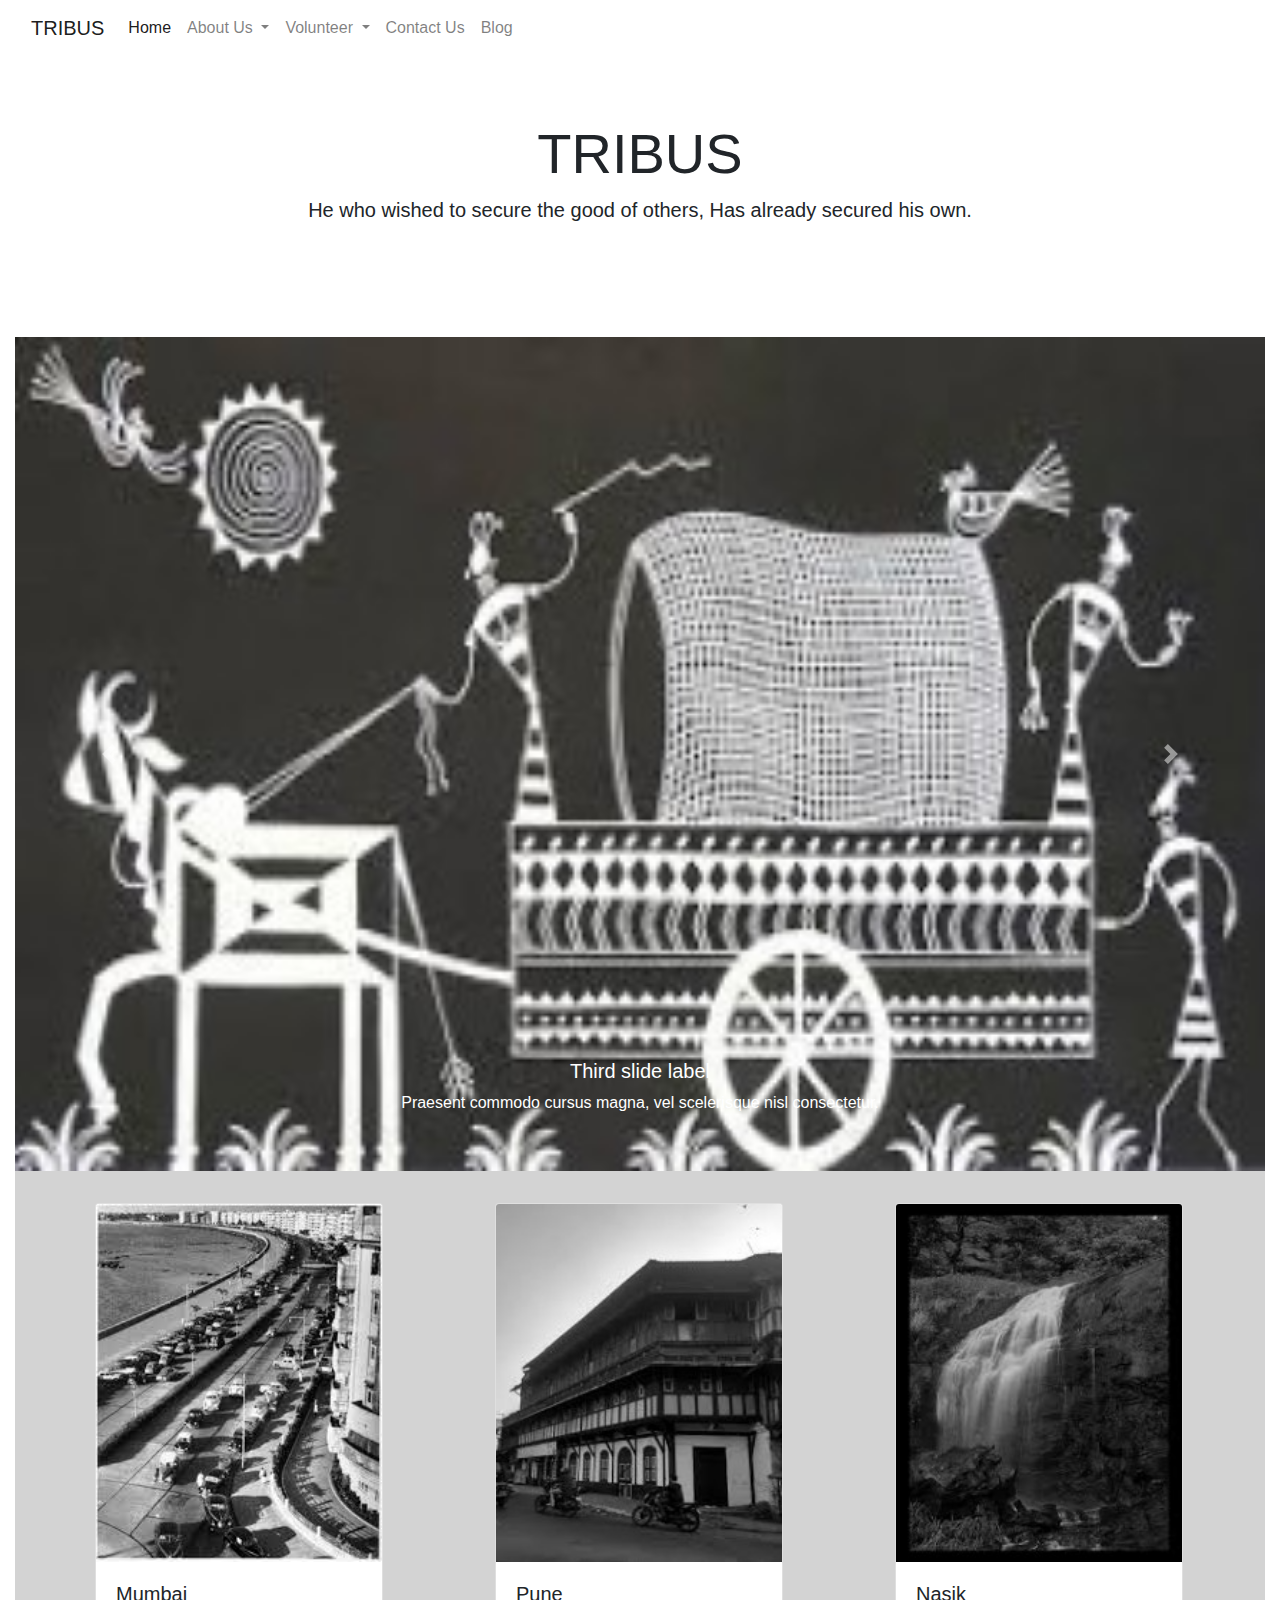
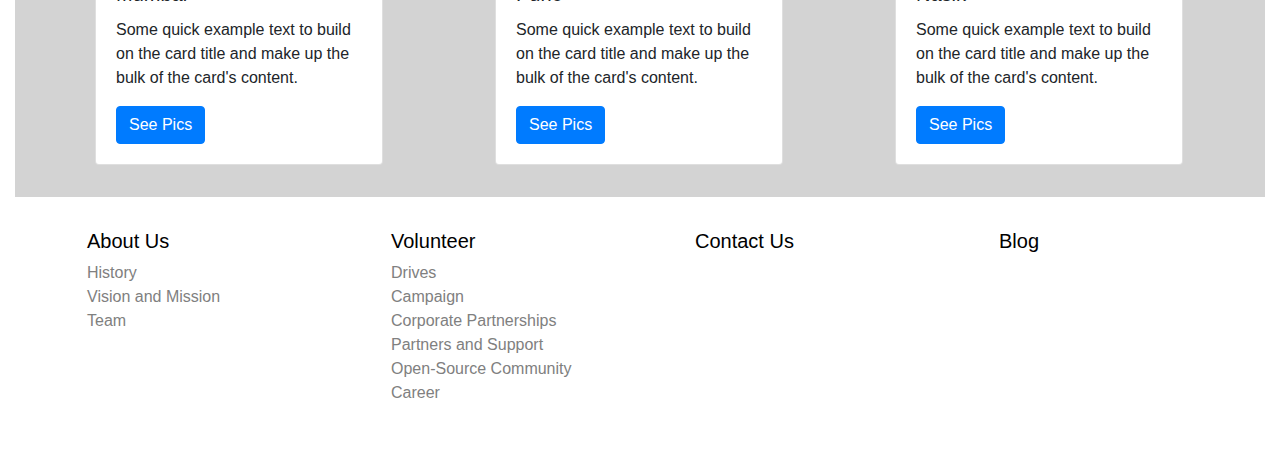
<file: TriBus-master/tRibus/index.html>
<!doctype html>
<html lang="en">
  <head>
    <!-- Required meta tags -->
    <meta charset="utf-8">
    <meta name="viewport" content="width=device-width, initial-scale=1, shrink-to-fit=no">

    <!-- Bootstrap CSS -->
    <link rel="stylesheet" href="bootstrap-4.3.1-dist/css/bootstrap-grid.min.css">
    <link rel="stylesheet" href="bootstrap-4.3.1-dist/css/bootstrap.min.css">
    <link rel="stylesheet" href="styles.css">

    <title>Hello, world!</title>
  </head>
  <body>
    <div class="container-fluid">
        <div class="section-light">
        <nav class="navbar navbar-expand-lg navbar navbar-light" style="background-color: #ffffff;">
            <a class="navbar-brand" href="#">TRIBUS</a>
            <button class="navbar-toggler" type="button" data-toggle="collapse" data-target="#navbarNavDropdown" aria-controls="navbarNavDropdown" aria-expanded="false" aria-label="Toggle navigation">
              <span class="navbar-toggler-icon"></span>
            </button>
            <div class="collapse navbar-collapse" id="navbarNavDropdown">
              <ul class="navbar-nav">
                <li class="nav-item active">
                  <a class="nav-link" href="#">Home <span class="sr-only">(current)</span></a>
                </li>
                <li class="nav-item dropdown">
                    <a class="nav-link dropdown-toggle" href="#" id="navbarDropdownMenuLink" role="button" data-toggle="dropdown" aria-haspopup="true" aria-expanded="false">
                      About Us
                    </a>
                    <div class="dropdown-menu" aria-labelledby="navbarDropdownMenuLink">
                      <a class="dropdown-item" href="#">History</a>
                      <a class="dropdown-item" href="#">Vision and Mission</a>
                      <a class="dropdown-item" href="#">Team</a>
                    </div>
                  </li>
                  <li class="nav-item dropdown">
                    <a class="nav-link dropdown-toggle" href="#" id="navbarDropdownMenuLink" role="button" data-toggle="dropdown" aria-haspopup="true" aria-expanded="false">
                      Volunteer
                    </a>
                    <div class="dropdown-menu" aria-labelledby="navbarDropdownMenuLink">
                      <a class="dropdown-item" href="#">Drives</a>
                      <a class="dropdown-item" href="#">Campaign</a>
                      <a class="dropdown-item" href="#">Corporate Partnerships</a>
                      <a class="dropdown-item" href="#">Partner and Support</a>
                      <a class="dropdown-item" href="#">Open-Source Community</a>
                      <a class="dropdown-item" href="#">Career</a>
                    </div>
                  </li>
                  <li class="nav-item">
                    <a class="nav-link" href="#">Contact Us</a>
                  </li>
                  <li class="nav-item">
                    <a class="nav-link" href="#">Blog</a>
                  </li>
              </ul>
            </div>
          </nav>

          <div class="jumbotron jumbotron-fluid">
                <div class="container">
                  <h1 class="display-4">TRIBUS</h1>
                  <p class="lead">He who wished to secure the good of others, 
                        Has already secured his own.
                        </p>
                </div>
              </div>

              <div id="carouselExampleFade" class="carousel slide carousel-fade carousel-fluid" data-ride="carousel">
                    <div class="carousel-inner">
                      <div class="carousel-item active">
                        <img src="assets/pic1.jpg" class="d-block w-100" alt="...">
                        <div class="carousel-caption d-none d-md-block">
                                <h5>Third slide label</h5>
                                <p>Praesent commodo cursus magna, vel scelerisque nisl consectetur.</p>
                              </div>
                      </div>
                      <div class="carousel-item">
                        <img src="assets/pic2.jpg" class="d-block w-100" alt="...">
                        <div class="carousel-caption d-none d-md-block">
                                <h5>Third slide label</h5>
                                <p>Praesent commodo cursus magna, vel scelerisque nisl consectetur.</p>
                              </div>
                      </div>
                      <div class="carousel-item">
                        <img src="assets/pic3.jpg" class="d-block w-100" alt="...">
                        <div class="carousel-caption d-none d-md-block">
                                <h5>Third slide label</h5>
                                <p>Praesent commodo cursus magna, vel scelerisque nisl consectetur.</p>
                              </div>
                      </div>
                    </div>
                    <a class="carousel-control-prev" href="#carouselExampleFade" role="button" data-slide="prev">
                      <span class="carousel-control-prev-icon" aria-hidden="true"></span>
                      <span class="sr-only">Previous</span>
                    </a>
                    <a class="carousel-control-next" href="#carouselExampleFade" role="button" data-slide="next">
                      <span class="carousel-control-next-icon" aria-hidden="true"></span>
                      <span class="sr-only">Next</span>
                    </a>
                  </div>
        </div>

        <div class="section-dark">
            <div class="row">
                <div class="col-sm-12 col-lg-4">
                        <div class="card" style="width: 18rem;">
                                <img src="assets/mumbai.jpeg" class="card-img-top" alt="...">
                                <div class="card-body">
                                  <h5 class="card-title">Mumbai</h5>
                                  <p class="card-text">Some quick example text to build on the card title and make up the bulk of the card's content.</p>
                                  <a href="#" class="btn btn-primary">See Pics</a>
                                </div>
                              </div>
                </div>
            <div class="col-sm-12 col-lg-4">
                    <div class="card" style="width: 18rem;">
                            <img src="assets/pune.jpg" class="card-img-top" alt="...">
                            <div class="card-body">
                              <h5 class="card-title">Pune</h5>
                              <p class="card-text">Some quick example text to build on the card title and make up the bulk of the card's content.</p>
                              <a href="#" class="btn btn-primary">See Pics</a>
                            </div>
                          </div> 
                </div>
            <div class="col-sm-12 col-lg-4">
                    <div class="card" style="width: 18rem;">
                            <img src="assets/nasik.jpg" class="card-img-top" alt="...">
                            <div class="card-body">
                              <h5 class="card-title">Nasik</h5>
                              <p class="card-text">Some quick example text to build on the card title and make up the bulk of the card's content.</p>
                              <a href="#" class="btn btn-primary">See Pics</a>
                            </div>
                          </div>  
                </div>
            </div>
        </div>


        <div class="section-light sec">
            <div class="row">
                <div class="col-md-3">
                    <ul>
                    <h5><a href="#" class="cat">About Us</a></h5>
                    <div class=subcat>
                            <li> <h7><a href="#" class="sub-cat">History</a></h7></li>
                            <li><h7><a href="#" class="sub-cat">Vision and Mission</a></h7></li>
                            <li><h7><a href="#" class="sub-cat">Team</a></h7></li>
                </div>
            </ul>
                </div>
                <div class=col-md-3>
                    <ul>
                   <li><h5><a href="#" class="cat">Volunteer</a></h4></li> 
                        <div class="subcat">
                        <li><h7><a href="#" class="sub-cat">Drives</a></h7></li>
                        <li><h7><a href="#" class="sub-cat">Campaign</a></h7></li>
                        <li><h7><a href="#" class="sub-cat">Corporate Partnerships</a></h7></li>
                        <li><h7><a href="#" class="sub-cat">Partners and Support</a></h7></li>
                        <li><h7><a href="#" class="sub-cat">Open-Source Community</a></h7></li>
                        <li><h7><a href="#" class="sub-cat">Career</a></h7></li>
                    </div>
                </ul>
                </div>
                <div class="col-md-3">
                    <ul>
                        <li><h5><a href="#" class="cat">Contact Us</a></h5></li>
                    </ul>
                </div>
                <div class="col-md-3">
                    <ul>
                       <li><h5><a href="#" class="cat">Blog</a></h5></li> 
                    </ul>
                </div>
            </div>
        </div>
    </div>

    <!-- Optional JavaScript -->
    <!-- jQuery first, then Popper.js, then Bootstrap JS -->
    <script src="https://code.jquery.com/jquery-3.3.1.slim.min.js"
    integrity="sha384-q8i/X+965DzO0rT7abK41JStQIAqVgRVzpbzo5smXKp4YfRvH+8abtTE1Pi6jizo"
    crossorigin="anonymous"></script>
    <script src="https://cdnjs.cloudflare.com/ajax/libs/popper.js/1.14.7/umd/popper.min.js" integrity="sha384-UO2eT0CpHqdSJQ6hJty5KVphtPhzWj9WO1clHTMGa3JDZwrnQq4sF86dIHNDz0W1" crossorigin="anonymous"></script>
    <script src="bootstrap-4.3.1-dist/js/bootstrap.min.js"></script>
  </body>
</html>
</file>
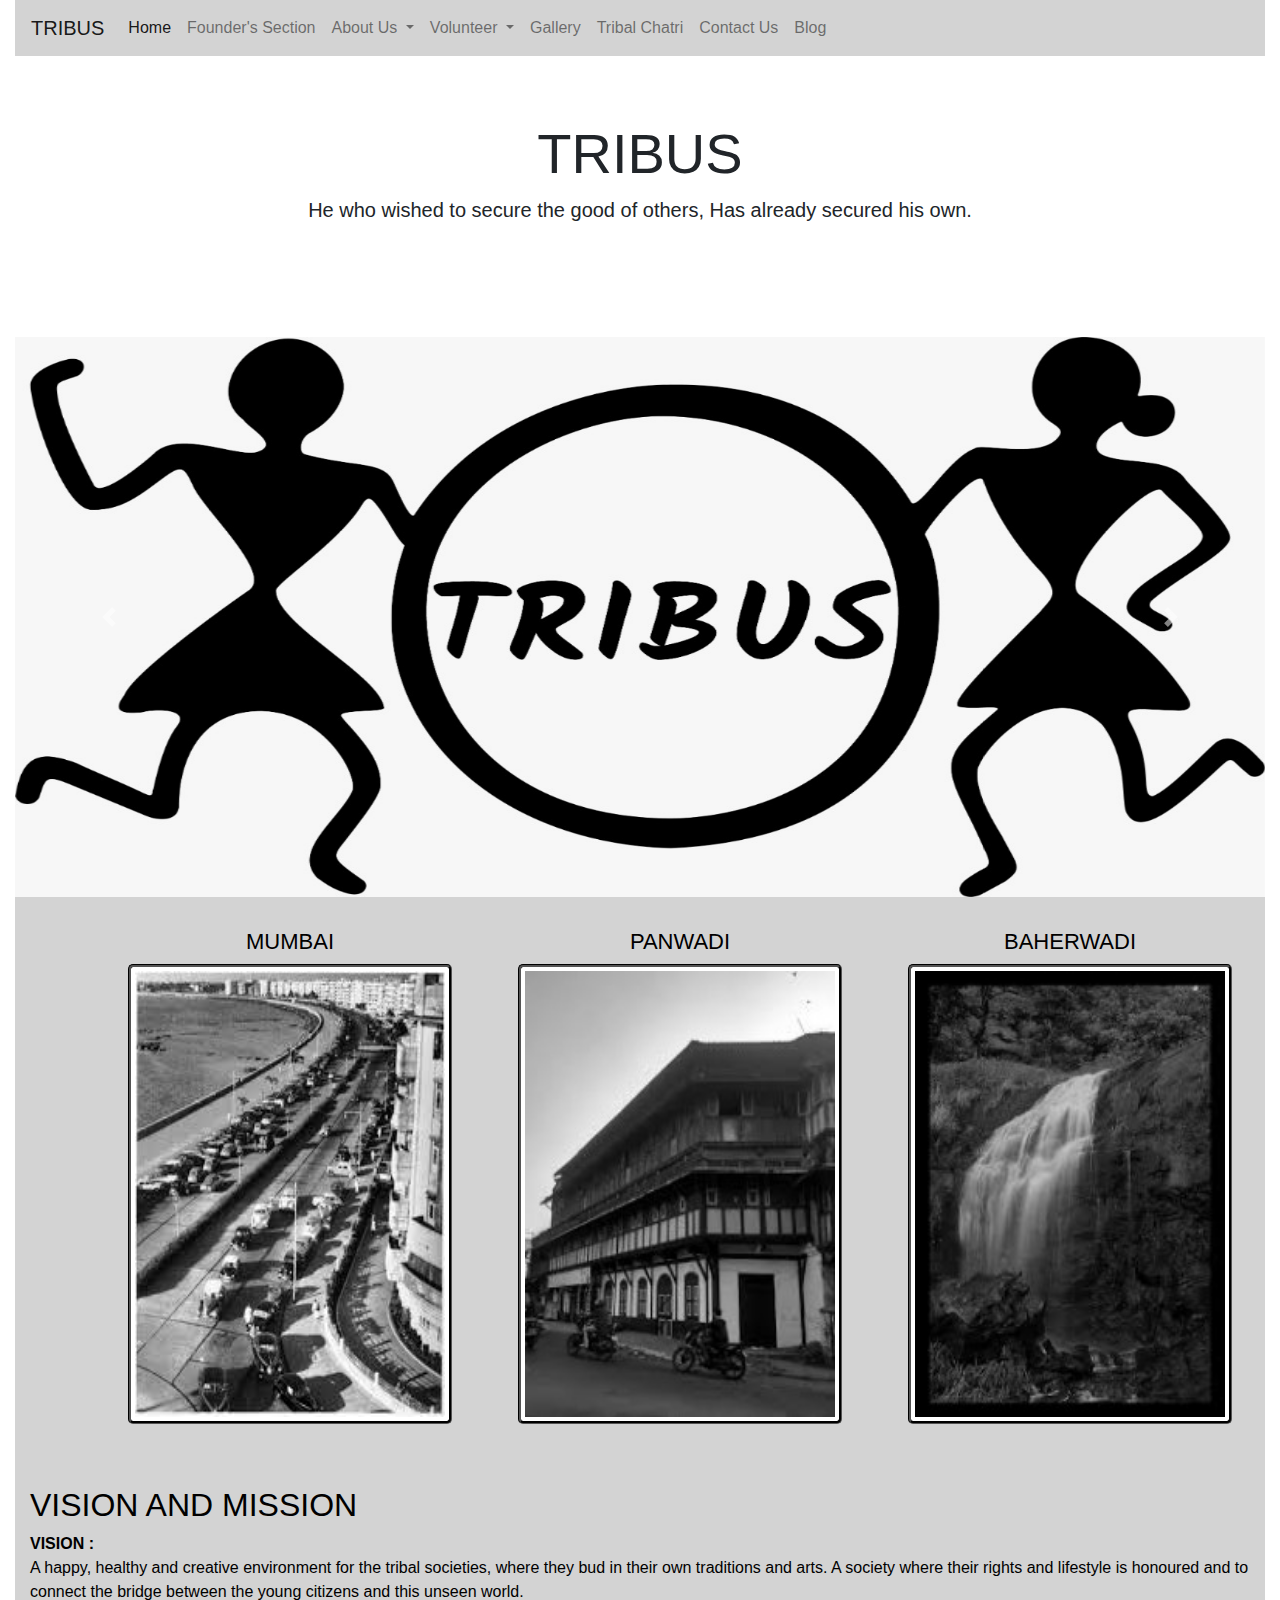
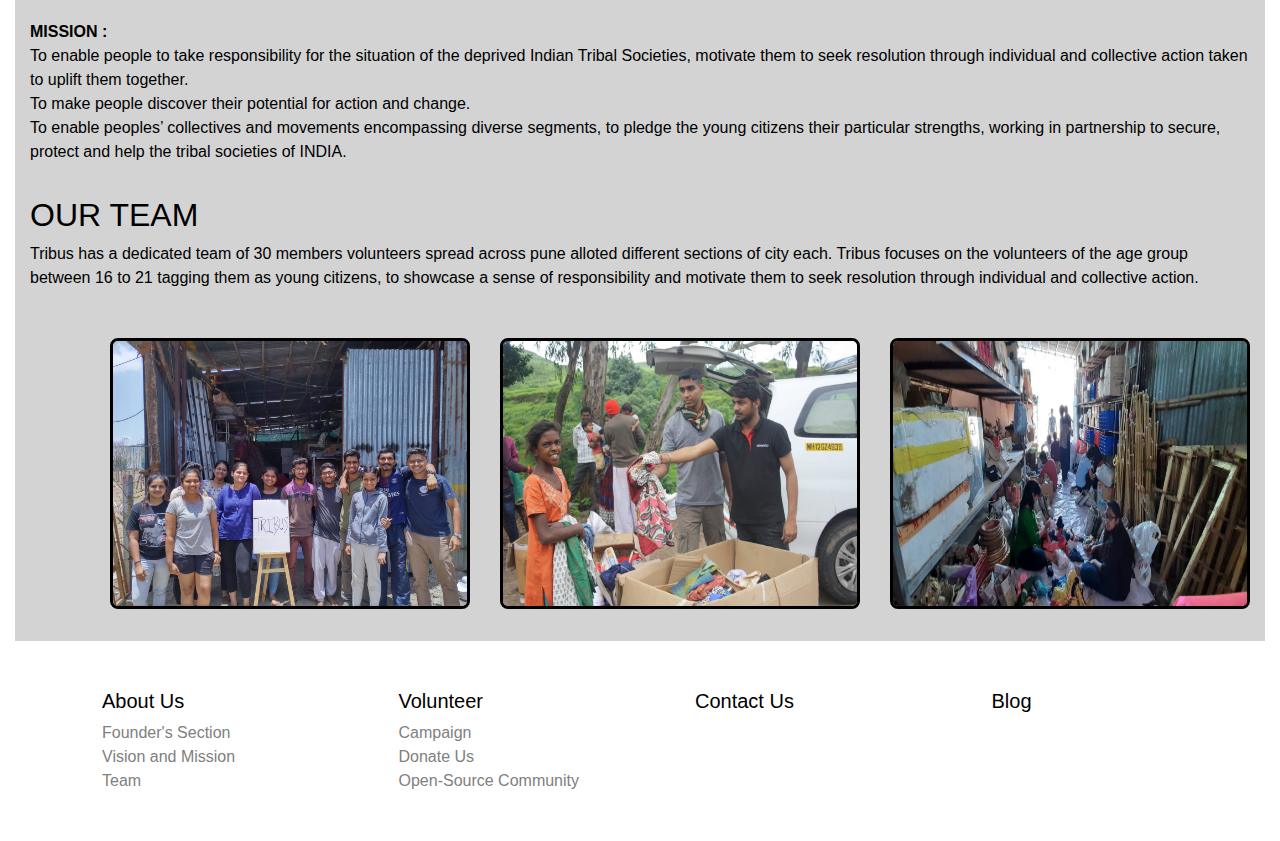
<file: TriBus-master/tribus-master/tRibus/index.html>
<!doctype html>
<html lang="en">
  <head>
    <!-- Required meta tags -->
    <meta charset="utf-8">
    <meta name="viewport" content="width=device-width, initial-scale=1, shrink-to-fit=no">

    <!-- Bootstrap CSS -->
    <link rel="stylesheet" href="bootstrap-4.3.1-dist/css/bootstrap-grid.min.css">
    <link rel="stylesheet" href="bootstrap-4.3.1-dist/css/bootstrap.min.css">
    <link rel="stylesheet" href="styles.css">

    <title>Tribus-Home</title>

    <style>
    #vision  {padding-top:30px;height:310px;color: black; background-color: lightgrey;}
    #team  {padding-top:30px;height:300px;color: black; background-color: lightgrey;}
    </style>

    <body data-spy="scroll" data-target=".navbar" data-offset="50">
  </head>
  <body>
    <div class="container-fluid">
        <div class="section-light">
       <nav class="navbar navbar-expand-lg navbar navbar-light" style="background-color: lightgrey;">
            <a class="navbar-brand" href="#">TRIBUS</a>
            <button class="navbar-toggler" type="button" data-toggle="collapse" data-target="#navbarNavDropdown" aria-controls="navbarNavDropdown" aria-expanded="false" aria-label="Toggle navigation">
              <span class="navbar-toggler-icon"></span>
            </button>
            <div class="collapse navbar-collapse" id="navbarNavDropdown">
              <ul class="navbar-nav">
                <li class="nav-item active">
                  <a class="nav-link" href="#">Home <span class="sr-only">(current)</span></a>
                </li>

		 <li class="nav-item">
                    <a class="nav-link" href="founder.html">Founder's Section</a>
                  </li>

                <li class="nav-item dropdown">
                    <a class="nav-link dropdown-toggle" href="#" id="navbarDropdownMenuLink" role="button" data-toggle="dropdown" aria-haspopup="true" aria-expanded="false">
                      About Us
                    </a>
                    <div class="dropdown-menu" aria-labelledby="navbarDropdownMenuLink">
                      <a class="dropdown-item" href="#vision">Vision and Mission</a>
                      <a class="dropdown-item" href="#team">Team</a>
		
                    </div>
                  </li>
                  <li class="nav-item dropdown">
                    <a class="nav-link dropdown-toggle" href="#" id="navbarDropdownMenuLink" role="button" data-toggle="dropdown" aria-haspopup="true" aria-expanded="false">
                      Volunteer
                    </a>
                    <div class="dropdown-menu" aria-labelledby="navbarDropdownMenuLink">
                      <a class="dropdown-item" href="Volunteer.html">Campaign</a>
                      <a class="dropdown-item" href="Volunteer.html">Donate Us</a>
                      <a class="dropdown-item" href="Volunteer.html">Open-Source Community</a>
                    </div>
                  </li>

		  <li class="nav-item">
                    <a class="nav-link" href="gallery1.html">Gallery</a>
                  </li>

		  <li class="nav-item">
                    <a class="nav-link" href="tribalchatri.html">Tribal Chatri</a>
                  </li>
	  
                  <li class="nav-item">
                    <a class="nav-link" href="ContactUs.html">Contact Us</a>
                  </li>

                  <li class="nav-item">
                    <a class="nav-link" href="blog.html">Blog</a>
                  </li>
              </ul>
            </div>
          </nav>

	

          <div class="jumbotron jumbotron-fluid">
                <div class="container">
                  <h1 class="display-4">TRIBUS</h1>
                  <p class="lead">He who wished to secure the good of others, 
                        Has already secured his own.
                        </p>
                </div>
              </div>

              <div id="carouselExampleFade" class="carousel slide carousel-fade carousel-fluid" data-ride="carousel">
                    <div class="carousel-inner">
                      <div class="carousel-item active">
                        <img src="assets/Tribus logo.jpg" class="cimage d-block w-100" alt="...">
                        <div class="carousel-caption d-none d-md-block">
                                <h5></h5>
                                <p></p>
                              </div>
                      </div>
                      <div class="carousel-item">
                        <img src="assets/Tribus 1.jpeg" class="cimage d-block w-100" alt="...">
                        <div class="carousel-caption d-none d-md-block">
                                <h5></h5>
                                <p><font size="4" color="white">  Your ability to thrive depends on a Tribe.</font></p>
                              </div>
                      </div>
                      <div class="carousel-item">
                        <img src="assets/Tribus 2.jpeg" class="cimage d-block w-100" alt="...">
                        <div class="carousel-caption d-none d-md-block">
                                <h5></h5>
                                <p><font size="4" color="white">We Volunteer, We Aid.</font></p>
                              </div>
                      </div>

 			<div class="carousel-item">
                        <img src="assets/Tribus 3.jpeg" class="cimage d-block w-100" alt="...">
                        <div class="carousel-caption d-none d-md-block">
                                <h5></h5>
                                <p><font size="4" color="white">Different faiths, Common action.</font></p>
                              </div>
                      </div>

			<div class="carousel-item">
                        <img src="assets/tribals1.jpg" class="cimage d-block w-100" alt="...">
                        <div class="carousel-caption d-none d-md-block">
                                <h5></h5>
                                <p><font size="4" color="white">We make a living by what we get but we make a life by what we give .</font></p>
                              </div>
                      </div>
                    </div>
                    <a class="carousel-control-prev" href="#carouselExampleFade" role="button" data-slide="prev">
                      <span class="carousel-control-prev-icon" aria-hidden="true"></span>
                      <span class="sr-only">Previous</span>
                    </a>
                    <a class="carousel-control-next" href="#carouselExampleFade" role="button" data-slide="next">
                      <span class="carousel-control-next-icon" aria-hidden="true"></span>
                      <span class="sr-only">Next</span>
                    </a>
                  </div>
        </div>

        <!-- Below Three Images -->

	<div class="container-fluid">
	<div class="row section-dark" >
	<div class="col-sm-4" style="text-align:center;">
	
	<div><h2 class="three_image_title">MUMBAI</h2></div>

	<a href="#demo" data-toggle="collapse"><img src="assets/mumbai.jpeg" class="three_images card-img-top img-thumbnail alt="..."></a><br/>
	
	<div id="demo" class="collapse">
	<div class="card-body">
        <h5 class="card-title"></h5>
        <p class="card-text">
        <a href="gallery1.html" class="btn btn-primary">See Pics</a></p>
        </div>
	</div>
	</div>

	<div class="col-sm-4" style="text-align:center;">
	<div><h2 class="three_image_title">PANWADI</h2></div>

	<a href="#demo1" data-toggle="collapse"><img src="assets/pune.jpg" class="three_images card-img-top img-thumbnail alt="..."></a><br/>

	<div id="demo1" class="collapse">
	<div class="card-body">
        <h5 class="card-title"></h5>
        <p class="card-text">
        <a href="gallery1.html" class="btn btn-primary">See Pics</a></p>
        </div>
	</div>
	</div>

        <div class="col-sm-4" style="text-align:center;">
	<div><h2 class="three_image_title">BAHERWADI</h2></div>

	<a href="#demo2" data-toggle="collapse"><img src="assets/nasik.jpg" class="three_images card-img-top img-thumbnail alt="..."></a><br/>

	<div id="demo2" class="collapse">
	<div class="card-body">
        <h5 class="card-title"></h5>
        <p class="card-text">
        <a href="gallery1.html" class="btn btn-primary">See Pics</a></p>
        </div>
	</div>
	</div>

</div>
</div>
<!-- Below Three Images End -->


  <div id="vision" class="container-fluid">
  <h2>VISION AND MISSION</h2>
  <p><b>VISION :</b><br>A happy, healthy and creative environment for the tribal societies, where they bud in their
			own traditions and arts. A society where their rights and lifestyle is honoured and to
			connect the bridge between the young citizens and this unseen world.</p>

   <p><b>MISSION :</b><br>To enable people to take responsibility for the situation of the deprived Indian Tribal
			  Societies, motivate them to seek resolution through individual and collective action taken
			  to uplift them together.<br>

			  To make people discover their potential for action and change. <br>
			  
			  To enable peoples’ collectives and movements encompassing diverse segments, to pledge
   			  the young citizens their particular strengths, working in partnership to secure, protect and
		          help the tribal societies of INDIA.


  </div>

  <div id="team" class="container-fluid">
  <h2>OUR TEAM</h2>

   
  <p>Tribus has a dedicated team of 30 members volunteers spread across pune alloted
different sections of city each.
Tribus focuses on the volunteers of the age group between 16 to 21 tagging them as
young citizens, to showcase a sense of responsibility and motivate them to seek
resolution through individual and collective action.</p>

  <p>
	<div class="row section-dark">
	<div class="container-fluid">
  	<div class="row">
  	<div class="col-md-4">
	  	        		
        	<img src="assets/team1.jpg" class="imgmum" alt="team img 1" style="width:100%; height:100%">   	  
  	</div>

  	<div class="col-md-4">
	    	        
        	<img src="assets/team2.jpg" class="imgmum" alt="team img 2" style="width:100%; height:100%">
        </div>

  	<div class="col-md-4">
    	   
        	<img src="assets/team3.jpg" class="imgmum" alt="team img 3" style="width:100%; height:100%">
        </div>

	</div>
	</div></div>
</p>


        <div class="section-light sec">
            <div class="row">
                <div class="col-md-3">
                    <ul>
                    <h5><a class="cat">About Us</a></h5>
                    <div class=subcat>

			    <li><h7><a href="founder.html" class="sub-cat">Founder's Section</a></h7></li>
                            <li><h7><a href="#vision" class="sub-cat">Vision and Mission</a></h7></li>
                            <li><h7><a href="#team" class="sub-cat">Team</a></h7></li>
			    
                </div>
            </ul>
                </div>
                <div class=col-md-3>
                    <ul>
                   <li><h5><a class="cat">Volunteer</a></h4></li> 
                        <div class="subcat">
                        <li><h7><a href="Volunteer.html" class="sub-cat">Campaign</a></h7></li>
                        <li><h7><a href="Volunteer.html" class="sub-cat">Donate Us</a></h7></li>
                        <li><h7><a href="Volunteer.html" class="sub-cat">Open-Source Community</a></h7></li>
                  </div>
                </ul>
                </div>
                <div class="col-md-3">
                    <ul>
                        <li><h5><a href="ContactUs.html" class="cat">Contact Us</a></h5></li>
                    </ul>
                </div>
                <div class="col-md-3">
                    <ul>
                       <li><h5><a href="blog.html" class="cat">Blog</a></h5></li> 
                    </ul>
                </div>
            </div>
        </div>
    </div>

    <!-- Optional JavaScript -->
    <!-- jQuery first, then Popper.js, then Bootstrap JS -->
    <script src="https://code.jquery.com/jquery-3.3.1.slim.min.js"
    integrity="sha384-q8i/X+965DzO0rT7abK41JStQIAqVgRVzpbzo5smXKp4YfRvH+8abtTE1Pi6jizo"
    crossorigin="anonymous"></script>
    <script src="https://cdnjs.cloudflare.com/ajax/libs/popper.js/1.14.7/umd/popper.min.js" integrity="sha384-UO2eT0CpHqdSJQ6hJty5KVphtPhzWj9WO1clHTMGa3JDZwrnQq4sF86dIHNDz0W1" crossorigin="anonymous"></script>
    <script src="bootstrap-4.3.1-dist/js/bootstrap.min.js"></script>
  </body>
</html>
</file>
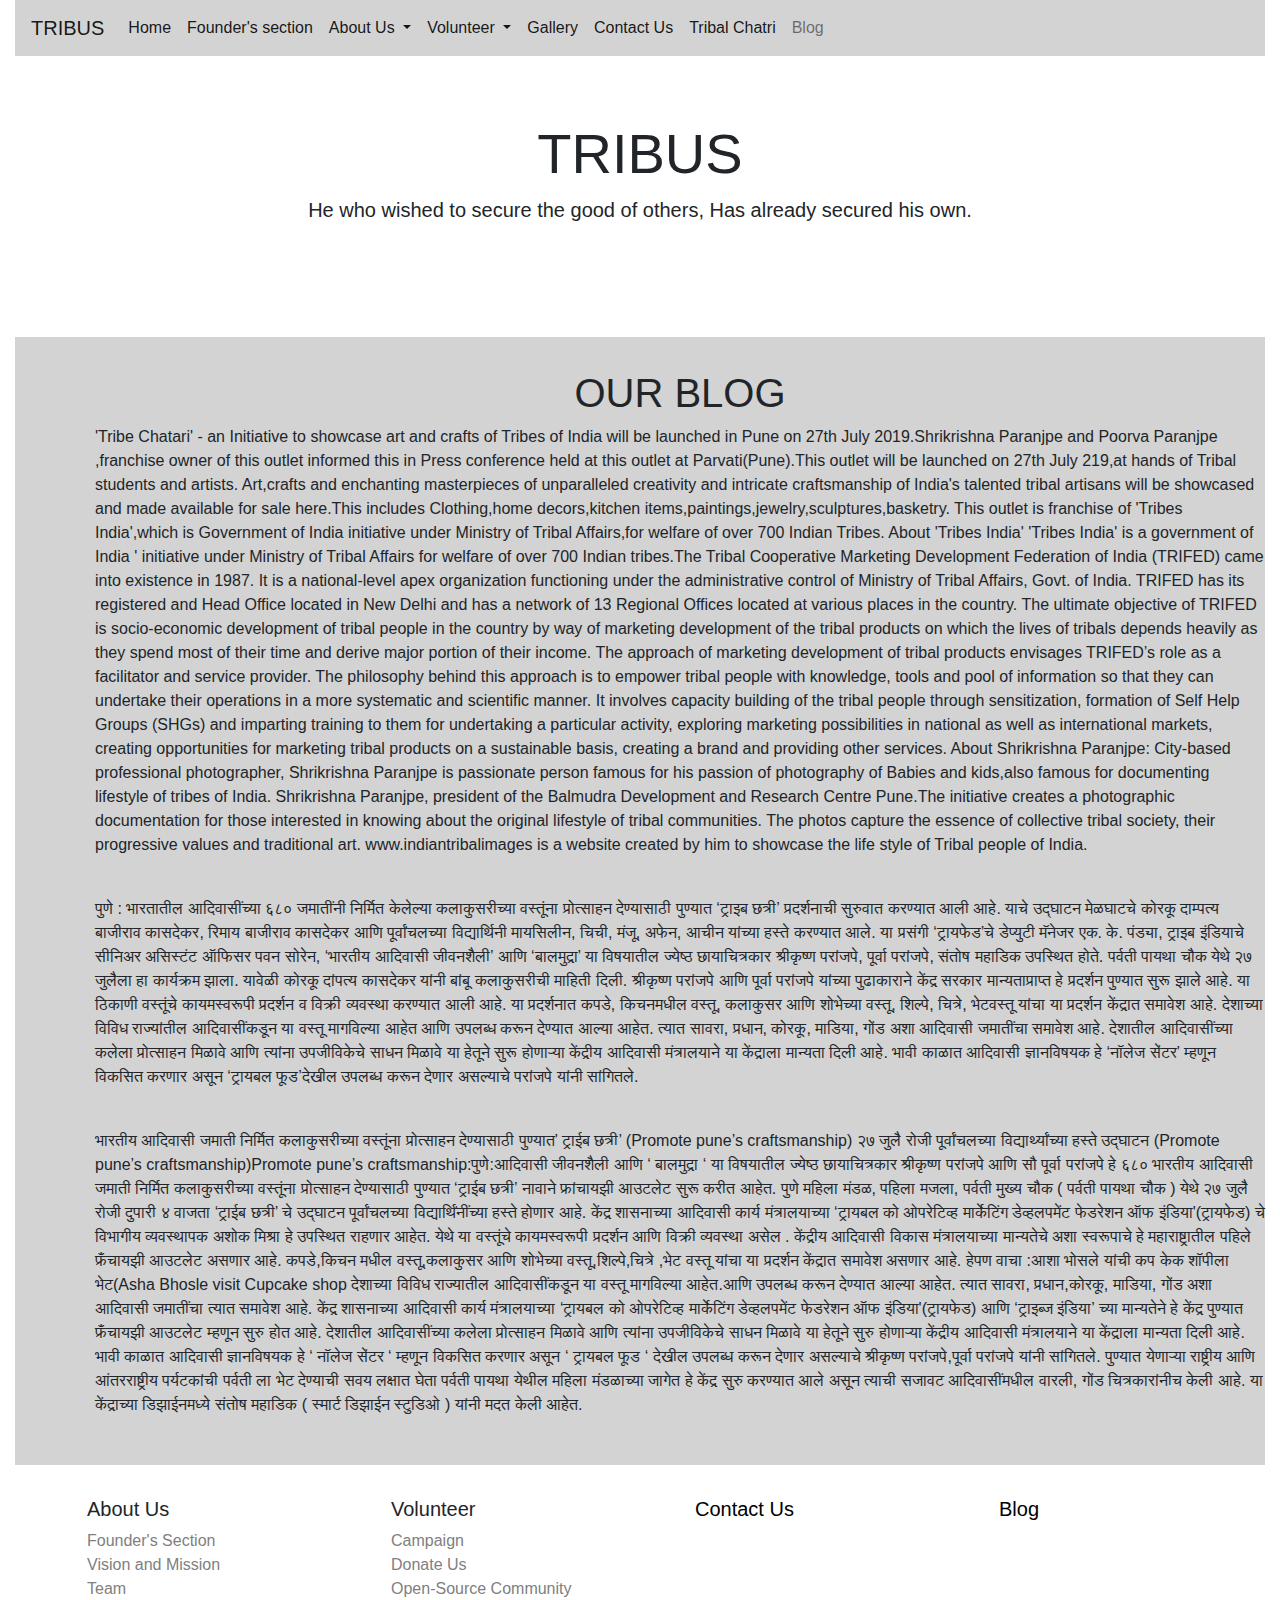
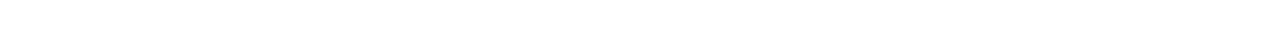
<file: TriBus-master/tribus-master/tRibus/blog.html>
<!doctype html>
<html lang="en">
  <head>
    <!-- Required meta tags -->
    <meta charset="utf-8">
    <meta name="viewport" content="width=device-width, initial-scale=1, shrink-to-fit=no">

    <!-- Bootstrap CSS -->
    <link rel="stylesheet" href="bootstrap-4.3.1-dist/css/bootstrap-grid.min.css">
    <link rel="stylesheet" href="bootstrap-4.3.1-dist/css/bootstrap.min.css">
    <link rel="stylesheet" href="styles.css">
    <link rel="stylesheet" href="pages.css">

    <title>blog</title>
  </head>
  <body>
    <div class="container-fluid">
        <div class="section-light">
        <nav class="navbar navbar-expand-lg navbar navbar-light" style="background-color: lightgrey;">
            <a class="navbar-brand" href="#">TRIBUS</a>
            <button class="navbar-toggler" type="button" data-toggle="collapse" data-target="#navbarNavDropdown" aria-controls="navbarNavDropdown" aria-expanded="false" aria-label="Toggle navigation">
              <span class="navbar-toggler-icon"></span>
            </button>
            <div class="collapse navbar-collapse" id="navbarNavDropdown navbarText">
              <ul class="navbar-nav">
                <li class="nav-item">
                  <a class="nav-link off" href="index.html">Home </a>
                </li>

		 <li class="nav-item">
                    <a class="nav-link" href="founder.html">Founder's section</a>
                  </li>

                <li class="nav-item dropdown">
                    <a class="nav-link dropdown-toggle" href="#" id="navbarDropdownMenuLink" role="button" data-toggle="dropdown" aria-haspopup="true" aria-expanded="false">
                      About Us
                    </a>
                    <div class="dropdown-menu" aria-labelledby="navbarDropdownMenuLink">
                      <a class="dropdown-item" href="index.html">Vision and Mission</a>
                      <a class="dropdown-item" href="index.html">Team</a>
                    </div>
                  </li>
                  <li class="nav-item dropdown">
                    <a class="nav-link dropdown-toggle" href="#" id="navbarDropdownMenuLink" role="button" data-toggle="dropdown" aria-haspopup="true" aria-expanded="false">
                      Volunteer
                    </a>
                    <div class="dropdown-menu" aria-labelledby="navbarDropdownMenuLink">
                      <a class="dropdown-item" href="Volunteer.html">Campaign</a>
                      <a class="dropdown-item" href="Volunteer.html">Donate Us</a>
                      <a class="dropdown-item" href="Volunteer.html">Open-Source Community</a>
                      
                    </div>
                  </li>

	          <li class="nav-item">
                    <a class="nav-link" href="gallery1.html">Gallery</a>
                  </li>

                  <li class="nav-item">
                    <a class="nav-link" href="ContactUs.html">Contact Us</a>
                  </li>

		   <li class="nav-item">
                    <a class="nav-link" href="tribalchatri.html">Tribal Chatri</a>
                  </li>

                  <li class="nav-item active">
                    <a class="nav-link" href="#">Blog</a>
                  </li>
            </div>
          </nav>

          <div class="jumbotron jumbotron-fluid">
                <div class="container">
                  <h1 class="display-4">TRIBUS</h1>
                  <p class="lead">He who wished to secure the good of others, 
                        Has already secured his own.
                        </p>
                </div>
              </div>
        </div>
	
	<div class="section-dark">
        <center><h1>OUR BLOG</h1></center>
            
<p>'Tribe Chatari' - an Initiative to showcase art and crafts of Tribes of India will be  launched in Pune on 27th July 2019.Shrikrishna Paranjpe and Poorva Paranjpe ,franchise owner of this outlet informed this in Press conference held at this outlet at Parvati(Pune).This outlet will be launched on 27th July 219,at hands of Tribal students and artists. Art,crafts and enchanting masterpieces of unparalleled creativity and intricate craftsmanship of India's talented tribal artisans will be showcased and made available for sale here.This includes Clothing,home decors,kitchen items,paintings,jewelry,sculptures,basketry. This outlet is franchise of  'Tribes India',which is Government of India initiative under Ministry of Tribal Affairs,for welfare of over 700 Indian Tribes. About 'Tribes India' 'Tribes India' is a government of India ' initiative under Ministry of Tribal Affairs for welfare of over 700 Indian tribes.The Tribal Cooperative Marketing Development Federation of India (TRIFED) came into existence in 1987. It is a national-level apex organization functioning under the administrative control of Ministry of Tribal Affairs, Govt. of India. TRIFED has its registered and Head Office located in New Delhi and has a network of 13 Regional Offices located at various places in the country. The ultimate objective of TRIFED is socio-economic development of tribal people in the country by way of marketing development of the tribal products on which the lives of tribals depends heavily as they spend most of their time and derive major portion of their income. The approach of marketing development of tribal products envisages TRIFED’s role as a facilitator and service provider. The philosophy behind this approach is to empower tribal people with knowledge, tools and pool of information so that they can undertake their operations in a more systematic and scientific manner. It involves capacity building of the tribal people through sensitization, formation of Self Help Groups (SHGs) and imparting training to them for undertaking a particular activity, exploring marketing possibilities in national as well as international markets, creating opportunities for marketing tribal products on a sustainable basis, creating a brand and providing other services.

About Shrikrishna Paranjpe:

City-based professional photographer, Shrikrishna Paranjpe is passionate person famous for his passion of photography of Babies and kids,also famous for documenting lifestyle of tribes of India.  Shrikrishna Paranjpe, president of the Balmudra  Development and Research Centre    Pune.The  initiative creates a photographic documentation for those interested in knowing about the original lifestyle of tribal communities. The photos capture the essence of collective tribal society, their progressive values and traditional art.  www.indiantribalimages is a website  created by him to showcase the life  style  of Tribal people of  India.</p><br>


<p>पुणे : भारतातील आदिवासींच्या ६८० जमातींनी निर्मित केलेल्या कलाकुसरीच्या वस्तूंना प्रोत्साहन देण्यासाठी पुण्यात ‘ट्राइब छत्री’ प्रदर्शनाची सुरुवात करण्यात आली आहे. याचे उद्घाटन मेळघाटचे कोरकू दाम्पत्य बाजीराव कासदेकर, रिमाय बाजीराव कासदेकर आणि पूर्वांचलच्या विद्यार्थिनी मायसिलीन, चिची, मंजू, अफेन, आचीन यांच्या हस्ते करण्यात आले.  या प्रसंगी ‘ट्रायफेड’चे डेप्युटी मॅनेजर एक. के. पंड्या, ट्राइब इंडियाचे सीनिअर असिस्टंट ऑफिसर पवन सोरेन, ‘भारतीय आदिवासी जीवनशैली’ आणि ‘बालमुद्रा’ या विषयातील ज्येष्ठ छायाचित्रकार श्रीकृष्ण परांजपे, पूर्वा परांजपे, संतोष महाडिक उपस्थित होते. पर्वती पायथा चौक येथे २७ जुलैला हा कार्यक्रम झाला. यावेळी कोरकू दांपत्य कासदेकर यांनी बांबू कलाकुसरीची माहिती दिली. श्रीकृष्ण परांजपे आणि पूर्वा परांजपे यांच्या पुढाकाराने केंद्र सरकार मान्यताप्राप्त हे प्रदर्शन पुण्यात सुरू झाले आहे. या ठिकाणी वस्तूंचे कायमस्वरूपी प्रदर्शन व विक्री व्यवस्था करण्यात आली आहे. या प्रदर्शनात कपडे, किचनमधील वस्तू, कलाकुसर आणि शोभेच्या वस्तू, शिल्पे, चित्रे, भेटवस्तू यांचा या प्रदर्शन केंद्रात समावेश आहे. देशाच्या विविध राज्यांतील आदिवासींकडून या वस्तू मागविल्या आहेत आणि उपलब्ध करून देण्यात आल्या आहेत. त्यात सावरा, प्रधान, कोरकू, माडिया, गोंड अशा आदिवासी जमातींचा समावेश आहे. देशातील आदिवासींच्या कलेला प्रोत्साहन मिळावे आणि त्यांना उपजीविकेचे साधन मिळावे या हेतूने सुरू होणाऱ्या केंद्रीय आदिवासी मंत्रालयाने या केंद्राला मान्यता दिली आहे. भावी काळात आदिवासी ज्ञानविषयक हे ‘नॉलेज सेंटर’ म्हणून विकसित करणार असून ‘ट्रायबल फूड’देखील उपलब्ध करून देणार असल्याचे परांजपे यांनी सांगितले. </p><br>

<p> भारतीय आदिवासी जमाती निर्मित कलाकुसरीच्या वस्तूंना प्रोत्साहन देण्यासाठी पुण्यात’ ट्राईब छत्री’ (Promote pune’s craftsmanship)
२७ जुलै रोजी पूर्वांचलच्या विद्यार्थ्यांच्या हस्ते उद्घाटन (Promote pune’s craftsmanship)Promote pune’s craftsmanship:पुणे:आदिवासी जीवनशैली आणि ‘ बालमुद्रा ‘ या विषयातील ज्येष्ठ छायाचित्रकार श्रीकृष्ण परांजपे आणि सौ पूर्वा परांजपे 
हे ६८० भारतीय आदिवासी जमाती निर्मित कलाकुसरीच्या वस्तूंना प्रोत्साहन देण्यासाठी पुण्यात ‘ट्राईब छत्री’ नावाने फ्रांचायझी आउटलेट सुरू करीत आहेत.  पुणे महिला मंडळ, पहिला मजला, पर्वती मुख्य चौक ( पर्वती पायथा चौक )   येथे २७ जुलै रोजी दुपारी ४ वाजता   ‘ट्राईब छत्री’  चे उद्घाटन  पूर्वांचलच्या विद्यार्थिंनींच्या हस्ते होणार आहे. केंद्र शासनाच्या आदिवासी कार्य मंत्रालयाच्या ‘ट्रायबल को ओपरेटिव्ह मार्केटिंग डेव्हलपमेंट फेडरेशन ऑफ इंडिया'(ट्रायफेड)  चे विभागीय व्यवस्थापक अशोक मिश्रा हे उपस्थित राहणार आहेत. येथे या वस्तूंचे कायमस्वरूपी प्रदर्शन आणि विक्री व्यवस्था असेल . केंद्रीय आदिवासी विकास मंत्रालयाच्या मान्यतेचे अशा स्वरूपाचे हे महाराष्ट्रातील पहिले फ्रँचायझी आउटलेट असणार आहे. कपडे,किचन मधील वस्तू,कलाकुसर आणि शोभेच्या वस्तू,शिल्पे,चित्रे ,भेट वस्तू यांचा या प्रदर्शन केंद्रात समावेश असणार आहे. हेपण वाचा :आशा भोसले यांची कप केक शॉपीला भेट(Asha Bhosle visit Cupcake shop देशाच्या विविध राज्यातील आदिवासींकडून या वस्तू मागविल्या आहेत.आणि उपलब्ध करून देण्यात आल्या आहेत. त्यात सावरा, प्रधान,कोरकू, माडिया, गोंड अशा  आदिवासी जमातींचा त्यात समावेश आहे. केंद्र शासनाच्या आदिवासी कार्य मंत्रालयाच्या ‘ट्रायबल को ओपरेटिव्ह मार्केटिंग डेव्हलपमेंट फेडरेशन ऑफ इंडिया'(ट्रायफेड) आणि ‘ट्राइब्ज इंडिया’ च्या मान्यतेने हे केंद्र पुण्यात फ्रँचायझी आउटलेट म्हणून सुरु होत आहे. देशातील  आदिवासींच्या कलेला प्रोत्साहन मिळावे आणि त्यांना उपजीविकेचे साधन मिळावे या हेतूने सुरु होणाऱ्या केंद्रीय आदिवासी मंत्रालयाने या केंद्राला मान्यता दिली आहे. भावी काळात आदिवासी ज्ञानविषयक हे ‘ नॉलेज सेंटर ‘ म्हणून विकसित करणार असून ‘ ट्रायबल फूड ‘ देखील उपलब्ध करून देणार असल्याचे श्रीकृष्ण परांजपे,पूर्वा परांजपे यांनी सांगितले. पुण्यात येणाऱ्या राष्ट्रीय आणि आंतरराष्ट्रीय पर्यटकांची पर्वती ला भेट देण्याची सवय लक्षात घेता पर्वती पायथा येथील महिला मंडळाच्या जागेत हे केंद्र सुरु करण्यात आले असून त्याची सजावट आदिवासींमधील वारली, गोंड चित्रकारांनीच केली आहे. या केंद्राच्या डिझाईनमध्ये संतोष महाडिक ( स्मार्ट डिझाईन स्टुडिओ ) यांनी मदत केली आहेत.  </p>

</div>

<div class="section-light sec">
            <div class="row">
                <div class="col-md-3">
                    <ul>
                    <h5><a class="cat">About Us</a></h5>
                    <div class=subcat>

			    <li><h7><a href="founder.html" class="sub-cat">Founder's Section</a></h7></li>
                            <li><h7><a href="index.html" class="sub-cat">Vision and Mission</a></h7></li>
                            <li><h7><a href="index.html" class="sub-cat">Team</a></h7></li>
			    
                </div>
            </ul>
                </div>
                <div class=col-md-3>
                    <ul>
                   <li><h5><a class="cat">Volunteer</a></h4></li> 
                        <div class="subcat">
                        <li><h7><a href="Volunteer.html" class="sub-cat">Campaign</a></h7></li>
                        <li><h7><a href="Volunteer.html" class="sub-cat">Donate Us</a></h7></li>
                        <li><h7><a href="Volunteer.html" class="sub-cat">Open-Source Community</a></h7></li>
                        
                    </div>
                </ul>
                </div>
                <div class="col-md-3">
                    <ul>
                        <li><h5><a href="ContactUs.html" class="cat">Contact Us</a></h5></li>
                    </ul>
                </div>
                <div class="col-md-3">
                    <ul>
                       <li><h5><a href="#" class="cat">Blog</a></h5></li> 
                    </ul>
                </div>
            </div>
        </div>
    </div>


    <!-- Optional JavaScript -->
    <!-- jQuery first, then Popper.js, then Bootstrap JS -->
    <script src="https://code.jquery.com/jquery-3.3.1.slim.min.js"
    integrity="sha384-q8i/X+965DzO0rT7abK41JStQIAqVgRVzpbzo5smXKp4YfRvH+8abtTE1Pi6jizo"
    crossorigin="anonymous"></script>
    <script src="https://cdnjs.cloudflare.com/ajax/libs/popper.js/1.14.7/umd/popper.min.js" integrity="sha384-UO2eT0CpHqdSJQ6hJty5KVphtPhzWj9WO1clHTMGa3JDZwrnQq4sF86dIHNDz0W1" crossorigin="anonymous"></script>
    <script src="bootstrap-4.3.1-dist/js/bootstrap.min.js"></script>
  </body>
</html>
</file>
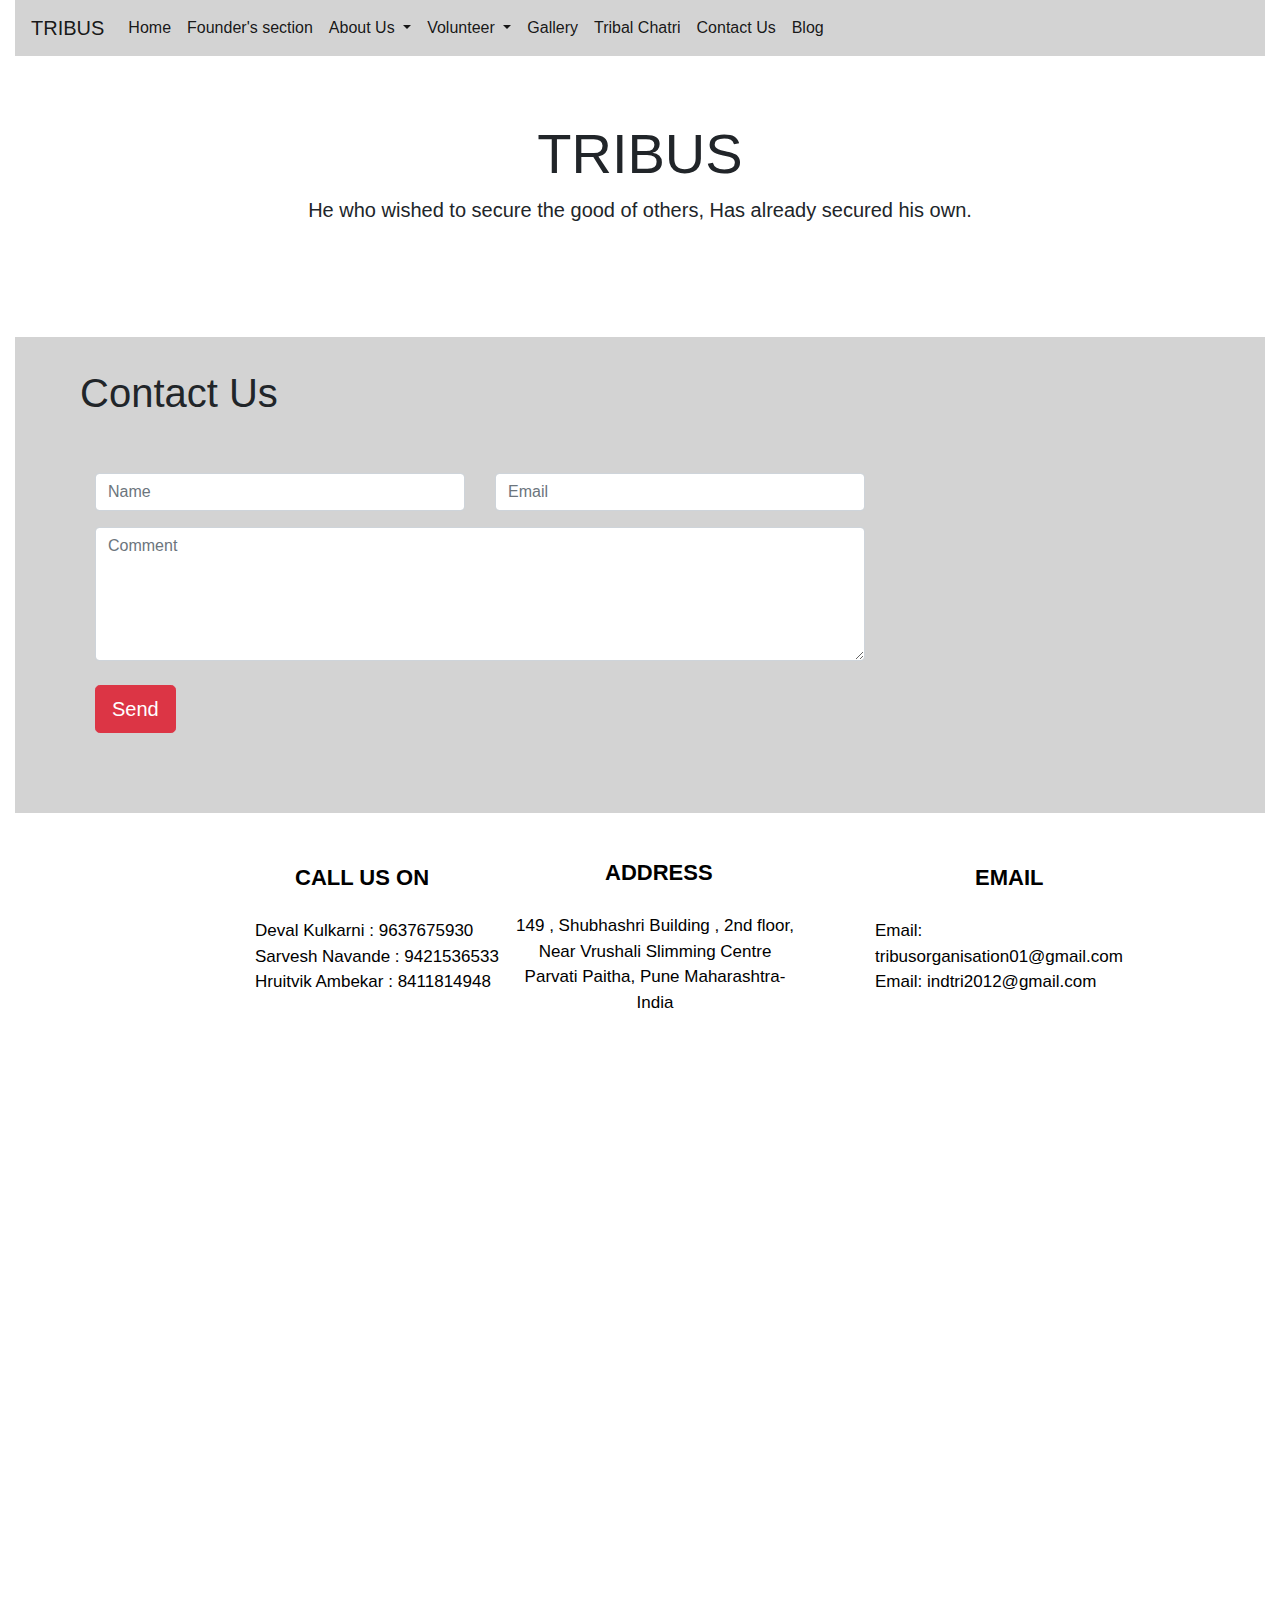
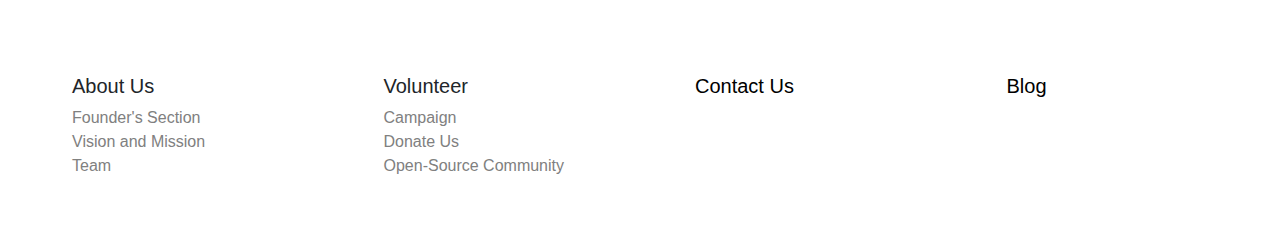
<file: TriBus-master/tribus-master/tRibus/ContactUs.html>
<!doctype html>
<html lang="en">
  <head>
    <!-- Required meta tags -->
    <meta charset="utf-8">
    <meta name="viewport" content="width=device-width, initial-scale=1, shrink-to-fit=no">

    <!-- Bootstrap CSS -->
    <link rel="stylesheet" href="bootstrap-4.3.1-dist/css/bootstrap-grid.min.css">
    <link rel="stylesheet" href="bootstrap-4.3.1-dist/css/bootstrap.min.css">
    <link rel="stylesheet" href="styles.css">
    <link rel="stylesheet" href="pages.css">

    <title>Contact Us</title>
  </head>
  <body>
    <div class="container-fluid">
        <div class="section-light">
        <nav class="navbar navbar-expand-lg navbar navbar-light" style="background-color: lightgrey;">
            <a class="navbar-brand" href="#">TRIBUS</a>
            <button class="navbar-toggler" type="button" data-toggle="collapse" data-target="#navbarNavDropdown" aria-controls="navbarNavDropdown" aria-expanded="false" aria-label="Toggle navigation">
              <span class="navbar-toggler-icon"></span>
            </button>
            <div class="collapse navbar-collapse" id="navbarNavDropdown navbarText">
              <ul class="navbar-nav">
                <li class="nav-item">
                  <a class="nav-link off" href="index.html">Home </a>
                </li>

		 <li class="nav-item">
                    <a class="nav-link" href="founder.html">Founder's section</a>
                  </li>

                <li class="nav-item dropdown">
                    <a class="nav-link dropdown-toggle" href="#" id="navbarDropdownMenuLink" role="button" data-toggle="dropdown" aria-haspopup="true" aria-expanded="false">
                      About Us
                    </a>
                    <div class="dropdown-menu" aria-labelledby="navbarDropdownMenuLink">
                      <a class="dropdown-item" href="index.html">Vision and Mission</a>
                      <a class="dropdown-item" href="index.html">Team</a>
                    </div>
                  </li>
                  <li class="nav-item dropdown">
                    <a class="nav-link dropdown-toggle" href="#" id="navbarDropdownMenuLink" role="button" data-toggle="dropdown" aria-haspopup="true" aria-expanded="false">
                      Volunteer
                    </a>
                    <div class="dropdown-menu" aria-labelledby="navbarDropdownMenuLink">
                      <a class="dropdown-item" href="Volunteer.html">Campaign</a>
                      <a class="dropdown-item" href="Volunteer.html">Donate Us</a>
                      <a class="dropdown-item" href="Volunteer.html">Open-Source Community</a>
                     
                    </div>
                  </li>

	          <li class="nav-item">
                    <a class="nav-link" href="gallery1.html">Gallery</a>
                  </li>

		  <li class="nav-item">
                    <a class="nav-link" href="tribalchatri.html">Tribal Chatri</a>
                  </li

                  <li class="nav-item active">
                    <a class="nav-link" href="ContactUs.html">Contact Us</a>
                  </li>

                  <li class="nav-item">
                    <a class="nav-link" href="blog.html">Blog</a>
                  </li>
            </div>
          </nav>

          <div class="jumbotron jumbotron-fluid">
                <div class="container">
                  <h1 class="display-4">TRIBUS</h1>
                  <p class="lead">He who wished to secure the good of others, 
                        Has already secured his own.
                        </p>
                </div>
              </div>
        </div>

        <div class="section-dark">
            <div class="row page">
              <h1>Contact Us</h1>
            </div>
            <div class="cont">
            <div class="row cont-head">
            </div>
              <div class="row cont-det">
              
	      <div class="col-md-8">
	      <div class="row">

	      <div class="col-sm-6 form-group">
	      <input class="form-control" id="cname" name="cname" placeholder="Name" type="text" required>
	      </div>

	      <div class="col-sm-6 form-group">
	      <input class="form-control" id="cemail" name="cemail" placeholder="Email" type="email" required>
	      </div><br>
              </div>

	      <textarea class="form-control" id="comment" name="comment" placeholder="Comment" rows="5"></textarea><br>

	      <div class="row">
	      <div class="col-lg-12 form-group">
	      <a href="successcontact.html" class="btn btn-lg btn-danger">Send</a>
	      </form>
	      </div>
              </div>
	      </div></div>

	      <div class="col-md-2"></div>
	      </div></div>
	      <br><br>

	      <div class="row">
	      <div class="col-sm-3 contact_div1">
	      <b class="contact_title1">CALL US ON</b><br><br>
	      <p class="contact_content31"><span class="glyphicon glyphicon-phone"></span> 
	      Deval Kulkarni : 9637675930<br />  
	      Sarvesh Navande : 9421536533 <br>
	      Hruitvik Ambekar : 8411814948 
	      </p>
	      </div>

	      <div class="col-sm-3 contact_div2">
	      <b class="contact_title2">ADDRESS</b><br><br>
	      <p class="contact_content32">
	      149 , Shubhashri Building , 2nd floor,
	      <br>Near Vrushali  Slimming  Centre <br>Parvati Paitha, Pune Maharashtra-India
	      </p>
	      </div>

	      <div class="col-sm-3 contact_div3">
	      <b class="contact_title3">EMAIL</b><br><br>
	      <p class="contact_content33">
	      Email: tribusorganisation01@gmail.com<br>
	      Email: indtri2012@gmail.com
	      </p>
	      </div>
	      </div>

	      <br>
	      <iframe src="https://www.google.com/maps/embed?pb=!1m14!1m8!1m3!1d3783.6857080098844!2d73.8474643!3d18.4978902!3m2!1i1024!2i768!4f13.1!3m3!1m2!1s0x0%3A0x0!2zMTjCsDI5JzUyLjQiTiA3M8KwNTAnNTguOCJF!5e0!3m2!1sen!2sin!4v1571561791119!5m2!1sen!2sin" width="100%" height="600" frameborder="0" style="border:0;" allowfullscreen=""></iframe>

            </div>
          </div>
        </div>

<div class="section-light sec">
            <div class="row">
                <div class="col-md-3">
                    <ul>
                    <h5><a class="cat">About Us</a></h5>
                    <div class=subcat>

			    <li><h7><a href="founder.html" class="sub-cat">Founder's Section</a></h7></li>
                            <li><h7><a href="index.html" class="sub-cat">Vision and Mission</a></h7></li>
                            <li><h7><a href="index.html" class="sub-cat">Team</a></h7></li>
			    
                </div>
            </ul>
                </div>
                <div class=col-md-3>
                    <ul>
                   <li><h5><a class="cat">Volunteer</a></h4></li> 
                        <div class="subcat">
                        <li><h7><a href="Volunteer.html" class="sub-cat">Campaign</a></h7></li>
                        <li><h7><a href="Volunteer.html" class="sub-cat">Donate Us</a></h7></li>
                        <li><h7><a href="Volunteer.html" class="sub-cat">Open-Source Community</a></h7></li>
                        
                    </div>
                </ul>
                </div>
                <div class="col-md-3">
                    <ul>
                        <li><h5><a href="ContactUs.html" class="cat">Contact Us</a></h5></li>
                    </ul>
                </div>
                <div class="col-md-3">
                    <ul>
                       <li><h5><a href="blog.html" class="cat">Blog</a></h5></li> 
                    </ul>
                </div>
            </div>
        </div>
    </div>


    <!-- Optional JavaScript -->
    <!-- jQuery first, then Popper.js, then Bootstrap JS -->
    <script src="https://code.jquery.com/jquery-3.3.1.slim.min.js"
    integrity="sha384-q8i/X+965DzO0rT7abK41JStQIAqVgRVzpbzo5smXKp4YfRvH+8abtTE1Pi6jizo"
    crossorigin="anonymous"></script>
    <script src="https://cdnjs.cloudflare.com/ajax/libs/popper.js/1.14.7/umd/popper.min.js" integrity="sha384-UO2eT0CpHqdSJQ6hJty5KVphtPhzWj9WO1clHTMGa3JDZwrnQq4sF86dIHNDz0W1" crossorigin="anonymous"></script>
    <script src="bootstrap-4.3.1-dist/js/bootstrap.min.js"></script>
  </body>
</html>
</file>
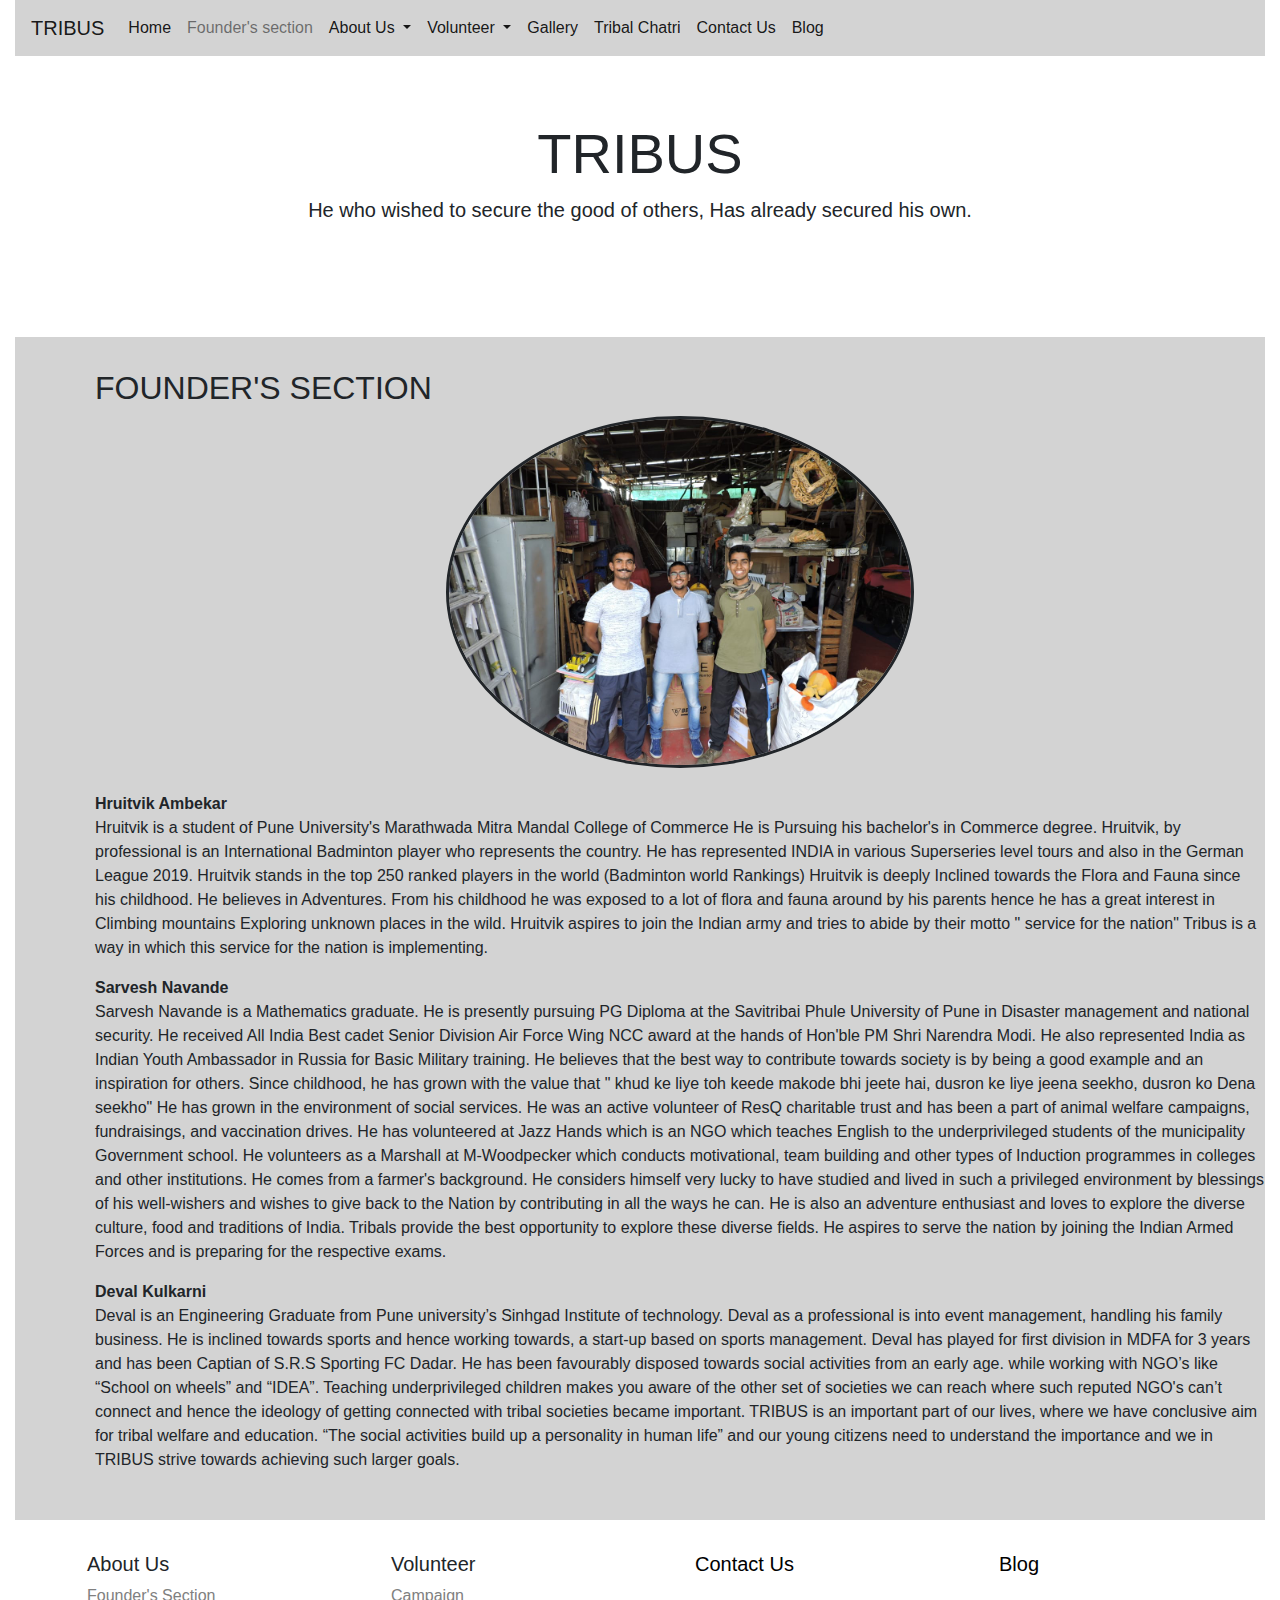
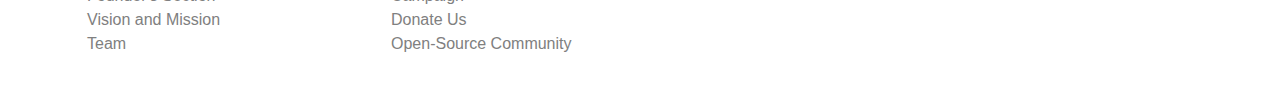
<file: TriBus-master/tribus-master/tRibus/founder.html>
<!doctype html>
<html lang="en">
  <head>
    <!-- Required meta tags -->
    <meta charset="utf-8">
    <meta name="viewport" content="width=device-width, initial-scale=1, shrink-to-fit=no">

    <!-- Bootstrap CSS -->
    <link rel="stylesheet" href="bootstrap-4.3.1-dist/css/bootstrap-grid.min.css">
    <link rel="stylesheet" href="bootstrap-4.3.1-dist/css/bootstrap.min.css">
    <link rel="stylesheet" href="styles.css">
    <link rel="stylesheet" href="pages.css">

    <title>Founder</title>
  </head>
  <body>
    <div class="container-fluid">
        <div class="section-light">
        <nav class="navbar navbar-expand-lg navbar navbar-light" style="background-color: lightgrey;">
            <a class="navbar-brand" href="#">TRIBUS</a>
            <button class="navbar-toggler" type="button" data-toggle="collapse" data-target="#navbarNavDropdown" aria-controls="navbarNavDropdown" aria-expanded="false" aria-label="Toggle navigation">
              <span class="navbar-toggler-icon"></span>
            </button>
            <div class="collapse navbar-collapse" id="navbarNavDropdown navbarText">
              <ul class="navbar-nav">
                <li class="nav-item">
                  <a class="nav-link off" href="index.html">Home </a>
                </li>

		 <li class="nav-item active">
                    <a class="nav-link" href="founder.html">Founder's section</a>
                  </li>

                <li class="nav-item dropdown">
                    <a class="nav-link dropdown-toggle" href="#" id="navbarDropdownMenuLink" role="button" data-toggle="dropdown" aria-haspopup="true" aria-expanded="false">
                      About Us
                    </a>
                    <div class="dropdown-menu" aria-labelledby="navbarDropdownMenuLink">
                      <a class="dropdown-item" href="index.html">Vision and Mission</a>
                      <a class="dropdown-item" href="index.html">Team</a>
                    </div>
                  </li>
                  <li class="nav-item dropdown">
                    <a class="nav-link dropdown-toggle" href="#" id="navbarDropdownMenuLink" role="button" data-toggle="dropdown" aria-haspopup="true" aria-expanded="false">
                      Volunteer
                    </a>
                    <div class="dropdown-menu" aria-labelledby="navbarDropdownMenuLink">
                      <a class="dropdown-item" href="Volunteer.html">Campaign</a>
                      <a class="dropdown-item" href="Volunteer.html">Donate Us</a>
                      <a class="dropdown-item" href="Volunteer.html">Open-Source Community</a>
                     </div>
                  </li>

	          <li class="nav-item">
                    <a class="nav-link" href="gallery1.html">Gallery</a>
                  </li>

		  <li class="nav-item">
                    <a class="nav-link" href="tribalchatri.html">Tribal Chatri</a>
                  </li

                  <li class="nav-item">
                    <a class="nav-link" href="ContactUs.html">Contact Us</a>
                  </li>

                  <li class="nav-item">
                    <a class="nav-link" href="blog.html">Blog</a>
                  </li>
            </div>
          </nav>

          <div class="jumbotron jumbotron-fluid">
                <div class="container">
                  <h1 class="display-4">TRIBUS</h1>
                  <p class="lead">He who wished to secure the good of others, 
                        Has already secured his own.
                        </p>
                </div>
              </div>
        </div>

         <div class="section-dark">
            <h2>FOUNDER'S SECTION</h2>
            

	    <center><img src="assets/founders.jpg" class="imgpan" alt="Founders img" style="width:40%"></center><br>

<p><b>Hruitvik Ambekar</b><br>
Hruitvik is a student of Pune University's Marathwada Mitra Mandal College of Commerce He is
Pursuing his bachelor's in Commerce degree. Hruitvik, by professional is an International
Badminton player who represents the country. He has represented INDIA in various
Superseries level tours and also in the German League 2019. Hruitvik stands in the top 250
ranked players in the world (Badminton world Rankings) Hruitvik is deeply Inclined towards the
Flora and Fauna since his childhood. He believes in Adventures. From his childhood he was
exposed to a lot of flora and fauna around by his parents hence he has a great interest in
Climbing mountains Exploring unknown places in the wild. Hruitvik aspires to join the Indian
army and tries to abide by their motto " service for the nation" Tribus is a way in which this
service for the nation is implementing.<p>

<p><b>Sarvesh Navande</b><br>
Sarvesh Navande is a Mathematics graduate. He is presently pursuing PG Diploma at the
Savitribai Phule University of Pune in Disaster management and national security.
He received All India Best cadet Senior Division Air Force Wing NCC award at the hands of
Hon'ble PM Shri Narendra Modi.
He also represented India as Indian Youth Ambassador in Russia for Basic Military training.
He believes that the best way to contribute towards society is by being a good example and an
inspiration for others. Since childhood, he has grown with the value that " khud ke liye toh keede
makode bhi jeete hai, dusron ke liye jeena seekho, dusron ko Dena seekho"
He has grown in the environment of social services.
He was an active volunteer of ResQ charitable trust and has been a part of animal welfare
campaigns, fundraisings, and vaccination drives.
He has volunteered at Jazz Hands which is an NGO which teaches English to the
underprivileged students of the municipality Government school.
He volunteers as a Marshall at M-Woodpecker which conducts motivational, team building and
other types of Induction programmes in colleges and other institutions.
He comes from a farmer's background. He considers himself very lucky to have studied and
lived in such a privileged environment by blessings of his well-wishers and wishes to give back
to the Nation by contributing in all the ways he can. He is also an adventure enthusiast and
loves to explore the diverse culture, food and traditions of India. Tribals provide the best
opportunity to explore these diverse fields.
He aspires to serve the nation by joining the Indian Armed Forces and is preparing for the
respective exams.<p>

<p><b>Deval Kulkarni</b><br>
Deval is an Engineering Graduate from Pune university’s Sinhgad Institute of technology. Deval
as a professional is into event management, handling his family business. He is inclined
towards sports and hence working towards, a start-up based on sports management.
Deval has played for first division in MDFA for 3 years and has been Captian of S.R.S Sporting
FC Dadar. He has been favourably disposed towards social activities from an early age. while
working with NGO’s like “School on wheels” and “IDEA”. Teaching underprivileged children
makes you aware of the other set of societies we can reach where such reputed NGO's can’t
connect and hence the ideology of getting connected with tribal societies became important.
TRIBUS is an important part of our lives, where we have conclusive aim for tribal welfare and
education. “The social activities build up a personality in human life” and our young citizens
need to understand the importance and we in TRIBUS strive towards achieving such larger
goals.<p>
      
</div>


<div class="section-light sec">
            <div class="row">
                <div class="col-md-3">
                    <ul>
                    <h5><a class="cat">About Us</a></h5>
                    <div class=subcat>

			    <li><h7><a href="founder.html" class="sub-cat">Founder's Section</a></h7></li>
                            <li><h7><a href="index.html" class="sub-cat">Vision and Mission</a></h7></li>
                            <li><h7><a href="index.html" class="sub-cat">Team</a></h7></li>
			    
                </div>
            </ul>
                </div>
                <div class=col-md-3>
                    <ul>
                   <li><h5><a class="cat">Volunteer</a></h4></li> 
                        <div class="subcat">
                        <li><h7><a href="Volunteer.html" class="sub-cat">Campaign</a></h7></li>
                        <li><h7><a href="Volunteer.html" class="sub-cat">Donate Us</a></h7></li>
                        <li><h7><a href="Volunteer.html" class="sub-cat">Open-Source Community</a></h7></li>
                        
                    </div>
                </ul>
                </div>
                <div class="col-md-3">
                    <ul>
                        <li><h5><a href="Contact Us" class="cat">Contact Us</a></h5></li>
                    </ul>
                </div>
                <div class="col-md-3">
                    <ul>
                       <li><h5><a href="blog.html" class="cat">Blog</a></h5></li> 
                    </ul>
                </div>
            </div>
        </div>
    </div>


    <!-- Optional JavaScript -->
    <!-- jQuery first, then Popper.js, then Bootstrap JS -->
    <script src="https://code.jquery.com/jquery-3.3.1.slim.min.js"
    integrity="sha384-q8i/X+965DzO0rT7abK41JStQIAqVgRVzpbzo5smXKp4YfRvH+8abtTE1Pi6jizo"
    crossorigin="anonymous"></script>
    <script src="https://cdnjs.cloudflare.com/ajax/libs/popper.js/1.14.7/umd/popper.min.js" integrity="sha384-UO2eT0CpHqdSJQ6hJty5KVphtPhzWj9WO1clHTMGa3JDZwrnQq4sF86dIHNDz0W1" crossorigin="anonymous"></script>
    <script src="bootstrap-4.3.1-dist/js/bootstrap.min.js"></script>
  </body>
</html>
</file>
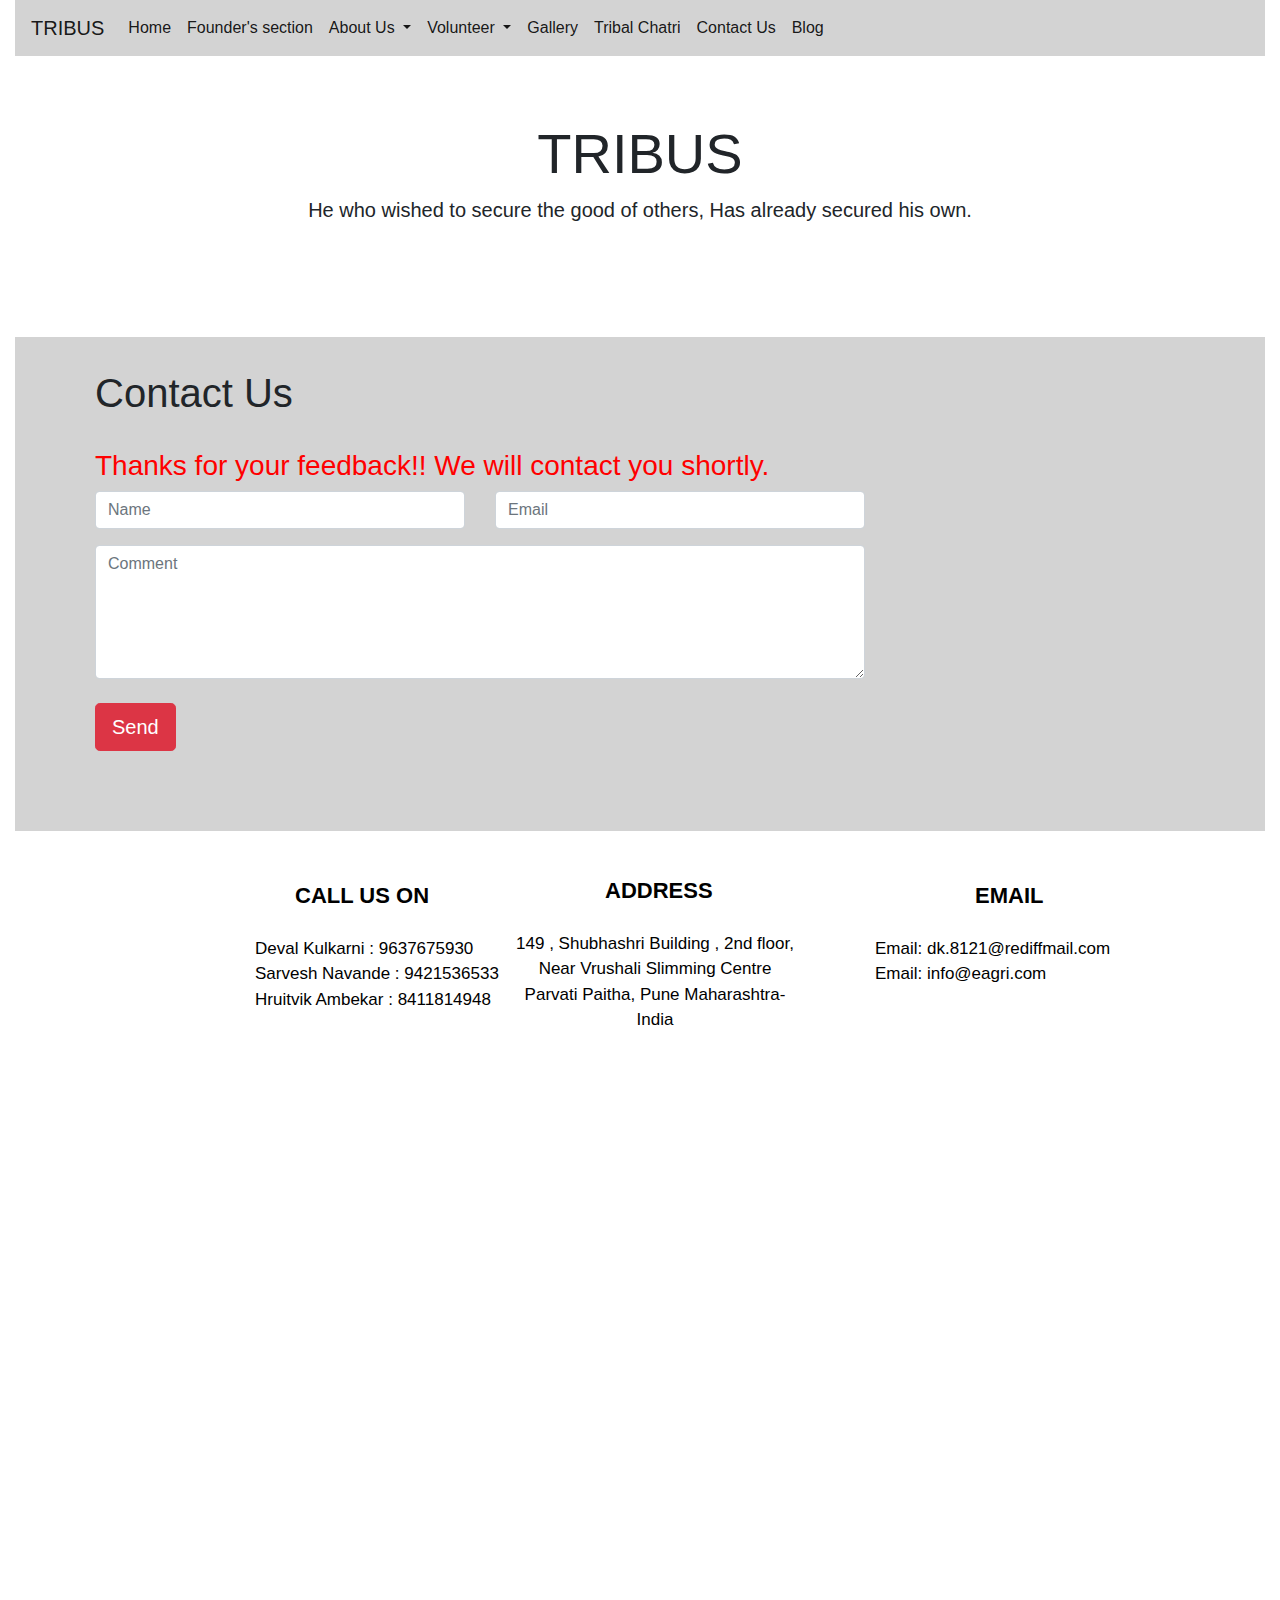
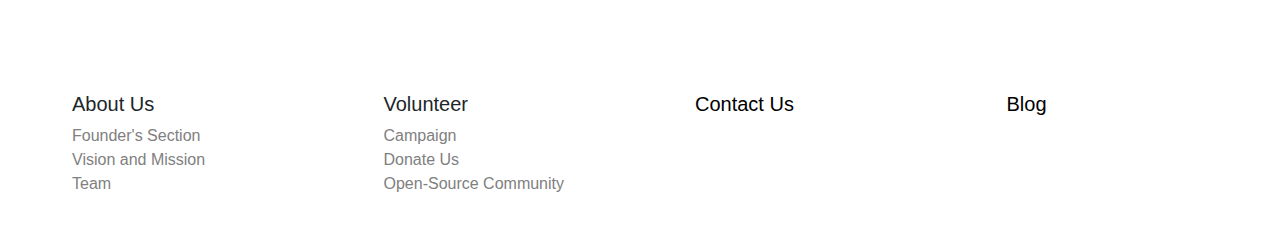
<file: TriBus-master/tribus-master/tRibus/successcontact.html>
<!doctype html>
<html lang="en">
  <head>
    <!-- Required meta tags -->
    <meta charset="utf-8">
    <meta name="viewport" content="width=device-width, initial-scale=1, shrink-to-fit=no">

    <!-- Bootstrap CSS -->
    <link rel="stylesheet" href="bootstrap-4.3.1-dist/css/bootstrap-grid.min.css">
    <link rel="stylesheet" href="bootstrap-4.3.1-dist/css/bootstrap.min.css">
    <link rel="stylesheet" href="styles.css">
    <link rel="stylesheet" href="pages.css">

    <title>Contact Success</title>
  </head>
  <body>
    <div class="container-fluid">
        <div class="section-light">
        <nav class="navbar navbar-expand-lg navbar navbar-light" style="background-color: lightgrey;">
            <a class="navbar-brand" href="#">TRIBUS</a>
            <button class="navbar-toggler" type="button" data-toggle="collapse" data-target="#navbarNavDropdown" aria-controls="navbarNavDropdown" aria-expanded="false" aria-label="Toggle navigation">
              <span class="navbar-toggler-icon"></span>
            </button>
            <div class="collapse navbar-collapse" id="navbarNavDropdown navbarText">
              <ul class="navbar-nav">
                <li class="nav-item">
                  <a class="nav-link off" href="index.html">Home </a>
                </li>

		 <li class="nav-item">
                    <a class="nav-link" href="founder.html">Founder's section</a>
                  </li>

                <li class="nav-item dropdown">
                    <a class="nav-link dropdown-toggle" href="#" id="navbarDropdownMenuLink" role="button" data-toggle="dropdown" aria-haspopup="true" aria-expanded="false">
                      About Us
                    </a>
                    <div class="dropdown-menu" aria-labelledby="navbarDropdownMenuLink">
                      <a class="dropdown-item" href="index.html">Vision and Mission</a>
                      <a class="dropdown-item" href="index.html">Team</a>
                    </div>
                  </li>
                  <li class="nav-item dropdown">
                    <a class="nav-link dropdown-toggle" href="#" id="navbarDropdownMenuLink" role="button" data-toggle="dropdown" aria-haspopup="true" aria-expanded="false">
                      Volunteer
                    </a>
                    <div class="dropdown-menu" aria-labelledby="navbarDropdownMenuLink">
                      <a class="dropdown-item" href="Volunteer.html">Campaign</a>
                      <a class="dropdown-item" href="Volunteer.html">Donate Us</a>
                      <a class="dropdown-item" href="Volunteer.html">Open-Source Community</a>
                     
                    </div>
                  </li>

	          <li class="nav-item">
                    <a class="nav-link" href="gallery1.html">Gallery</a>
                  </li>

		  <li class="nav-item">
                    <a class="nav-link" href="tribalchatri.html">Tribal Chatri</a>
                  </li

                  <li class="nav-item active">
                    <a class="nav-link" href="ContactUs.html">Contact Us</a>
                  </li>

                  <li class="nav-item">
                    <a class="nav-link" href="blog.html">Blog</a>
                  </li>
            </div>
          </nav>

          <div class="jumbotron jumbotron-fluid">
                <div class="container">
                  <h1 class="display-4">TRIBUS</h1>
                  <p class="lead">He who wished to secure the good of others, 
                        Has already secured his own.
                        </p>
                </div>
              </div>
        </div>

        <div class="section-dark">
               <h1>Contact Us</h1><br>
	       <h3 style="color: red;">Thanks for your feedback!! We will contact you shortly.</h3>
            
	    <div class="cont">
            <div class="row cont-head">
            </div>
              <div class="row cont-det">
              
	      <div class="col-md-8">
	      <div class="row">

	      <div class="col-sm-6 form-group">
	      <input class="form-control" id="cname" name="cname" placeholder="Name" type="text" required>
	      </div>

	      <div class="col-sm-6 form-group">
	      <input class="form-control" id="cemail" name="cemail" placeholder="Email" type="email" required>
	      </div><br>
              </div>

	      <textarea class="form-control" id="comment" name="comment" placeholder="Comment" rows="5"></textarea><br>

	      <div class="row">
	      <div class="col-lg-12 form-group">
	      <button class="btn btn-lg btn-danger" type="submit">Send</button>
	      </form>
	      </div>
              </div>
	      </div></div>

	      <div class="col-md-2"></div>
	      </div></div>
	      <br><br>

	      <div class="row">
	      <div class="col-sm-3 contact_div1">
	      <b class="contact_title1">CALL US ON</b><br><br>
	      <p class="contact_content31"><span class="glyphicon glyphicon-phone"></span> 
	      Deval Kulkarni : 9637675930<br />  
	      Sarvesh Navande : 9421536533 <br>
	      Hruitvik Ambekar : 8411814948 
	      </p>
	      </div>

	      <div class="col-sm-3 contact_div2">
	      <b class="contact_title2">ADDRESS</b><br><br>
	      <p class="contact_content32">
	      149 , Shubhashri Building , 2nd floor,
	      <br>Near Vrushali  Slimming  Centre <br>Parvati Paitha, Pune Maharashtra-India
	      </p>
	      </div>

	      <div class="col-sm-3 contact_div3">
	      <b class="contact_title3">EMAIL</b><br><br>
	      <p class="contact_content33">
	      Email: dk.8121@rediffmail.com<br>
	      <span class="glyphicon glyphicon-envelope"></span> 
	      Email: info@eagri.com
	      </p>
	      </div>
	      </div>

	      <br>
	      <iframe src="https://www.google.com/maps/embed?pb=!1m14!1m8!1m3!1d3783.6857080098844!2d73.8474643!3d18.4978902!3m2!1i1024!2i768!4f13.1!3m3!1m2!1s0x0%3A0x0!2zMTjCsDI5JzUyLjQiTiA3M8KwNTAnNTguOCJF!5e0!3m2!1sen!2sin!4v1571561791119!5m2!1sen!2sin" width="100%" height="600" frameborder="0" style="border:0;" allowfullscreen=""></iframe>

            </div>
          </div>
        </div>

<div class="section-light sec">
            <div class="row">
                <div class="col-md-3">
                    <ul>
                    <h5><a class="cat">About Us</a></h5>
                    <div class=subcat>

			    <li><h7><a href="founder.html" class="sub-cat">Founder's Section</a></h7></li>
                            <li><h7><a href="index.html" class="sub-cat">Vision and Mission</a></h7></li>
                            <li><h7><a href="index.html" class="sub-cat">Team</a></h7></li>
			    
                </div>
            </ul>
                </div>
                <div class=col-md-3>
                    <ul>
                   <li><h5><a class="cat">Volunteer</a></h4></li> 
                        <div class="subcat">
                        <li><h7><a href="Volunteer.html" class="sub-cat">Campaign</a></h7></li>
                        <li><h7><a href="Volunteer.html" class="sub-cat">Donate Us</a></h7></li>
                        <li><h7><a href="Volunteer.html" class="sub-cat">Open-Source Community</a></h7></li>
                        
                    </div>
                </ul>
                </div>
                <div class="col-md-3">
                    <ul>
                        <li><h5><a href="ContactUs.html" class="cat">Contact Us</a></h5></li>
                    </ul>
                </div>
                <div class="col-md-3">
                    <ul>
                       <li><h5><a href="blog.html" class="cat">Blog</a></h5></li> 
                    </ul>
                </div>
            </div>
        </div>
    </div>


    <!-- Optional JavaScript -->
    <!-- jQuery first, then Popper.js, then Bootstrap JS -->
    <script src="https://code.jquery.com/jquery-3.3.1.slim.min.js"
    integrity="sha384-q8i/X+965DzO0rT7abK41JStQIAqVgRVzpbzo5smXKp4YfRvH+8abtTE1Pi6jizo"
    crossorigin="anonymous"></script>
    <script src="https://cdnjs.cloudflare.com/ajax/libs/popper.js/1.14.7/umd/popper.min.js" integrity="sha384-UO2eT0CpHqdSJQ6hJty5KVphtPhzWj9WO1clHTMGa3JDZwrnQq4sF86dIHNDz0W1" crossorigin="anonymous"></script>
    <script src="bootstrap-4.3.1-dist/js/bootstrap.min.js"></script>
  </body>
</html>
</file>
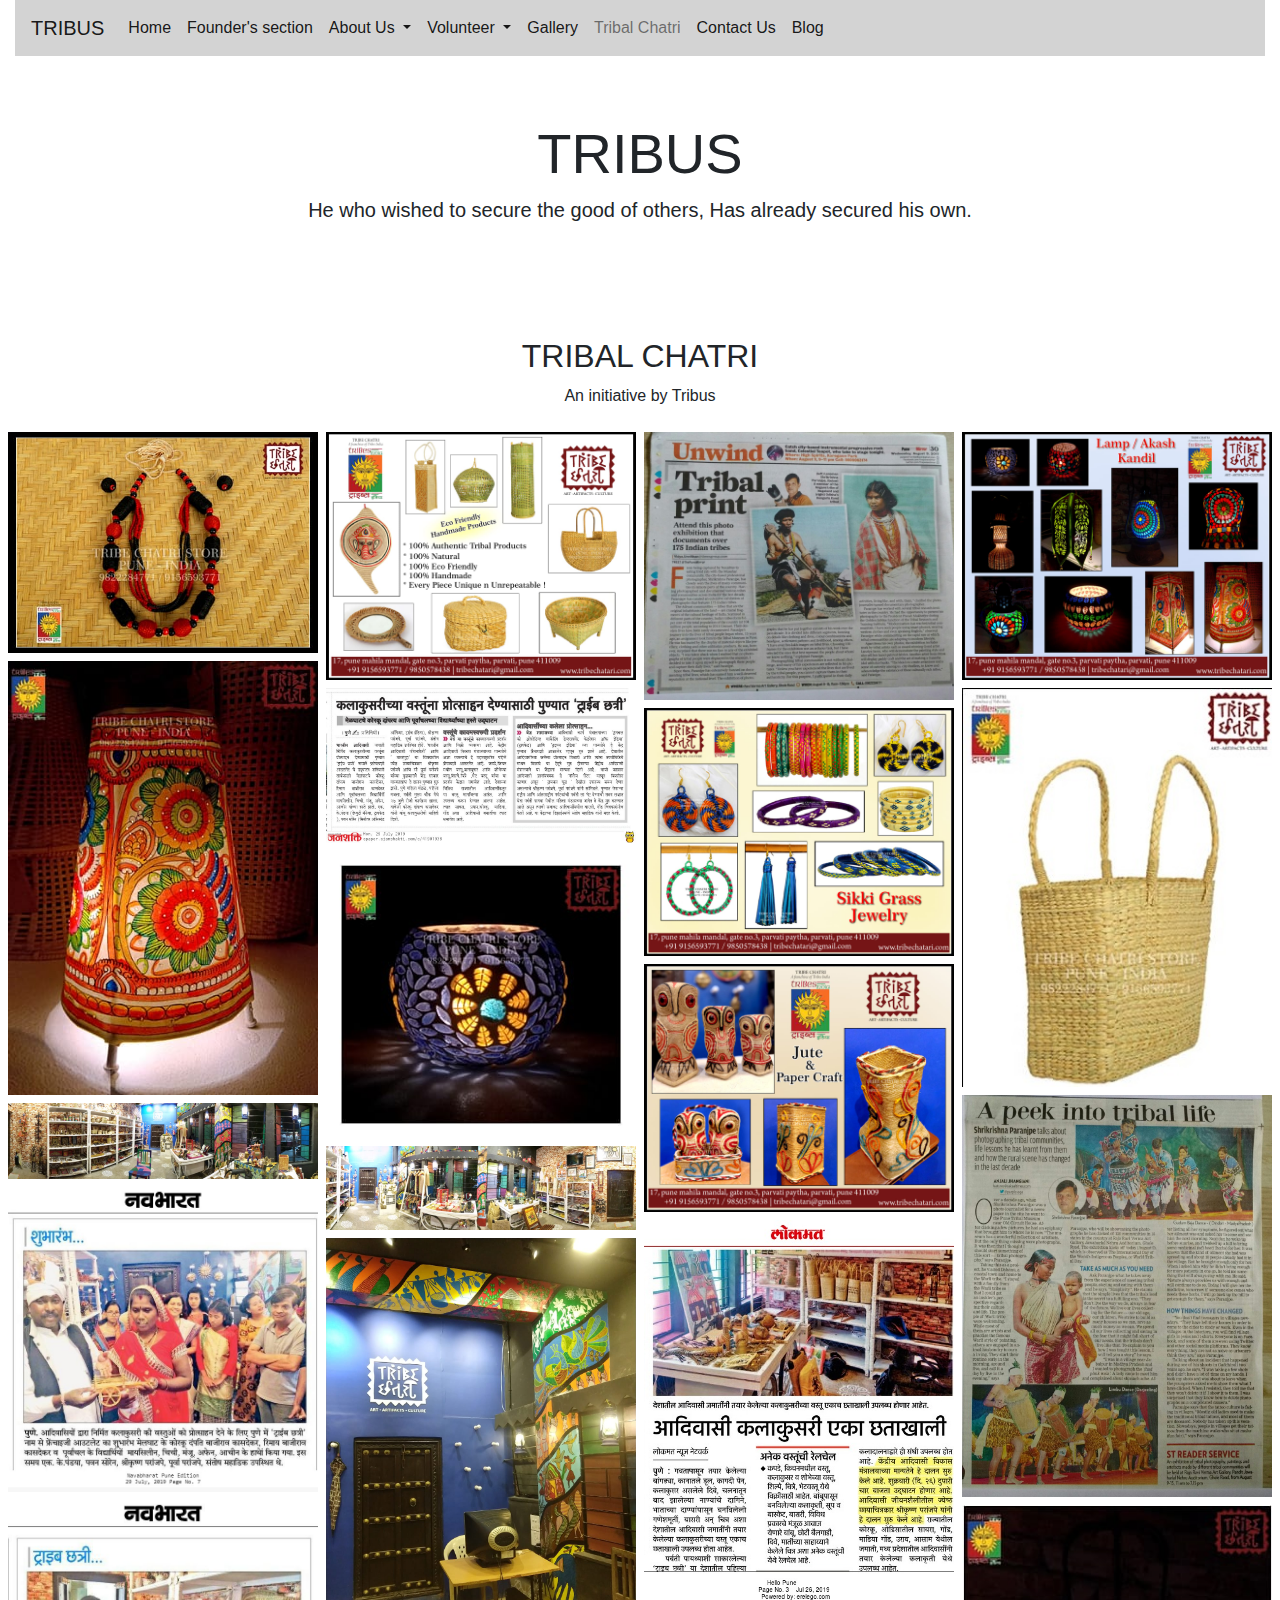
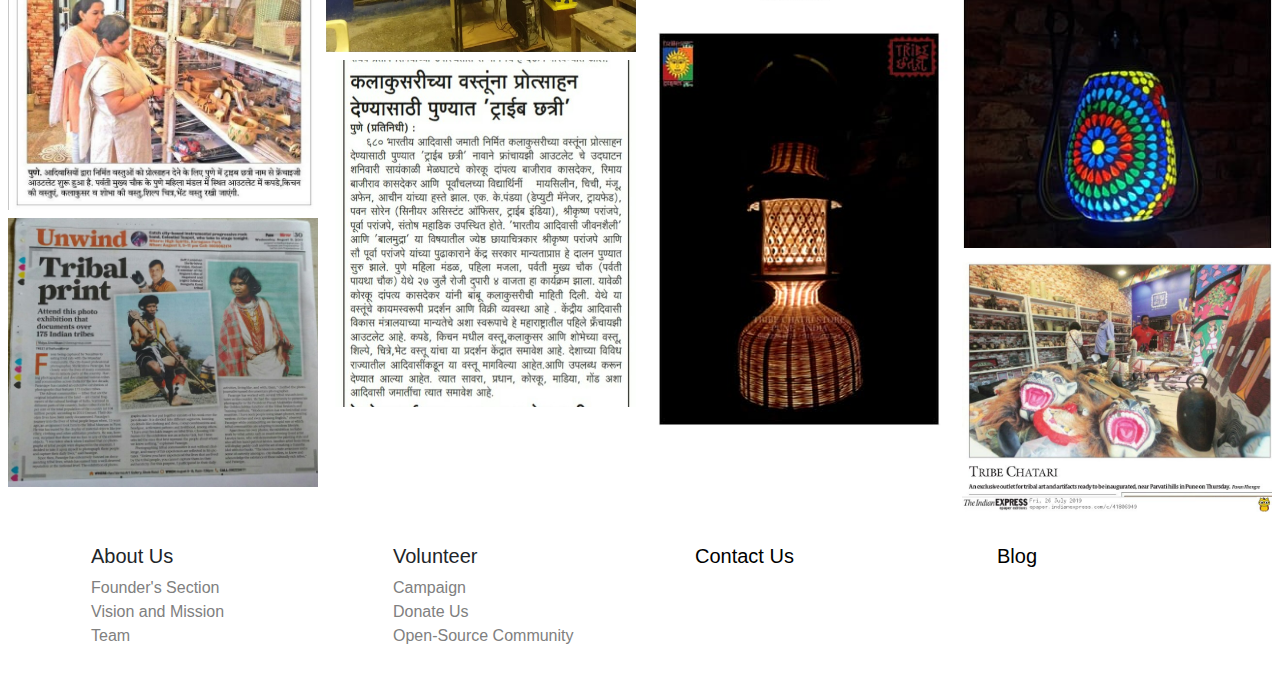
<file: TriBus-master/tribus-master/tRibus/tribalchatri.html>
<!doctype html>
<html lang="en">
  <head>
    <!-- Required meta tags -->
    <meta charset="utf-8">
    <meta name="viewport" content="width=device-width, initial-scale=1, shrink-to-fit=no">

    <!-- Bootstrap CSS -->
    <link rel="stylesheet" href="bootstrap-4.3.1-dist/css/bootstrap-grid.min.css">
    <link rel="stylesheet" href="bootstrap-4.3.1-dist/css/bootstrap.min.css">
    <link rel="stylesheet" href="styles.css">
    <link rel="stylesheet" href="pages.css">

    <title>Tribal Chatri</title>

    <style>
    	* {
  		box-sizing: border-box;
      	  }

     
	.row {
  		display: -ms-flexbox; /* IE10 */
  		display: flex;
  		-ms-flex-wrap: wrap; /* IE10 */
  		flex-wrap: wrap;
  		padding: 0 4px;
	     }

/* Create four equal columns that sits next to each other */
	.column {
  		-ms-flex: 25%; /* IE10 */
  		flex: 25%;
  		max-width: 25%;
  		padding: 0 4px;
		}

	.column img {
  		margin-top: 8px;
  		vertical-align: middle;
  		width: 100%;
		}

/* Responsive layout - makes a two column-layout instead of four columns */
@media screen and (max-width: 800px) {
  	.column {
    		-ms-flex: 50%;
    		flex: 50%;
    		max-width: 50%;
  		}
	}

/* Responsive layout - makes the two columns stack on top of each other instead of next to each other */
@media screen and (max-width: 600px) {
  	.column {
    		-ms-flex: 100%;
   		 flex: 100%;
   		 max-width: 100%;
  		}
	}
    </style>

  </head>
  <body>
    <div class="container-fluid">
        <div class="section-light">
        <nav class="navbar navbar-expand-lg navbar navbar-light" style="background-color: lightgrey;">
            <a class="navbar-brand" href="#">TRIBUS</a>
            <button class="navbar-toggler" type="button" data-toggle="collapse" data-target="#navbarNavDropdown" aria-controls="navbarNavDropdown" aria-expanded="false" aria-label="Toggle navigation">
              <span class="navbar-toggler-icon"></span>
            </button>
            <div class="collapse navbar-collapse" id="navbarNavDropdown navbarText">
              <ul class="navbar-nav">
                <li class="nav-item">
                  <a class="nav-link off" href="index.html">Home </a>
                </li>

		 <li class="nav-item">
                    <a class="nav-link" href="founder.html">Founder's section</a>
                  </li>

                <li class="nav-item dropdown">
                    <a class="nav-link dropdown-toggle" href="#" id="navbarDropdownMenuLink" role="button" data-toggle="dropdown" aria-haspopup="true" aria-expanded="false">
                      About Us
                    </a>
                    <div class="dropdown-menu" aria-labelledby="navbarDropdownMenuLink">
                      <a class="dropdown-item" href="index.html">Vision and Mission</a>
                      <a class="dropdown-item" href="index.html">Team</a>
                    </div>
                  </li>
                  <li class="nav-item dropdown">
                    <a class="nav-link dropdown-toggle" href="#" id="navbarDropdownMenuLink" role="button" data-toggle="dropdown" aria-haspopup="true" aria-expanded="false">
                      Volunteer
                    </a>
                    <div class="dropdown-menu" aria-labelledby="navbarDropdownMenuLink">
                      <a class="dropdown-item" href="Volunteer.html">Campaign</a>
                      <a class="dropdown-item" href="Volunteer.html">Donate Us</a>
                      <a class="dropdown-item" href="Volunteer.html">Open-Source Community</a>
                     
                    </div>
                  </li>

	          <li class="nav-item">
                    <a class="nav-link" href="gallery1.html">Gallery</a>
                  </li>

		  <li class="nav-item active">
                    <a class="nav-link" href="tribalchatri.html">Tribal Chatri</a>
                  </li

                  <li class="nav-item">
                    <a class="nav-link" href="ContactUs.html">Contact Us</a>
                  </li>

                  <li class="nav-item">
                    <a class="nav-link" href="blog.html">Blog</a>
                  </li>
            </div>
          </nav>

          <div class="jumbotron jumbotron-fluid">
                <div class="container">
                  <h1 class="display-4">TRIBUS</h1>
                  <p class="lead">He who wished to secure the good of others, 
                        Has already secured his own.
                        </p>
                </div>
              </div>
        </div>

        	<div>
  	<center><h2>TRIBAL CHATRI</h2>
  	<p>An initiative by Tribus</p></center>
	</div>

<!-- Photo Grid -->
	<div class="row"> 

  	<div class="column">
    	<img src="assets/tc1.jpeg" style="width:100%">
    	<img src="assets/tc2.jpeg" style="width:100%">
    	<img src="assets/tc3.jpeg" style="width:100%">
    	<img src="assets/tc4.jpeg" style="width:100%">
    	<img src="assets/tc5.jpeg" style="width:100%">
    	<img src="assets/tc6.jpeg" style="width:100%">
    	
  	</div>

  <div class="column">
    <img src="assets/tc8.jpeg" style="width:100%">
    <img src="assets/tc9.jpeg" style="width:100%">
    <img src="assets/tc10.jpeg" style="width:100%">
    <img src="assets/tc11.jpeg" style="width:100%">
    <img src="assets/tc12.jpeg" style="width:100%">
    <img src="assets/tc13.jpeg" style="width:100%">
  </div>  
  <div class="column">
    <img src="assets/tc14.jpeg" style="width:100%">
    <img src="assets/tc7.jpeg" style="width:100%">
    <img src="assets/tc15.jpeg" style="width:100%">
    <img src="assets/tc16.jpeg" style="width:100%">
    <img src="assets/tc17.jpeg" style="width:100%">
 
  </div>
  <div class="column">
    <img src="assets/tc18.jpeg" style="width:100%">
    <img src="assets/tc19.jpeg" style="width:100%">
    <img src="assets/tc20.jpeg" style="width:100%">
    <img src="assets/tcn21.jpg" style="width:100%">
    <img src="assets/tc22.jpeg" style="width:100%">
 
  </div>
</div>

<div class="section-light sec">
            <div class="row">
                <div class="col-md-3">
                    <ul>
                    <h5><a class="cat">About Us</a></h5>
                    <div class=subcat>

			    <li><h7><a href="founder.html" class="sub-cat">Founder's Section</a></h7></li>
                            <li><h7><a href="index.html" class="sub-cat">Vision and Mission</a></h7></li>
                            <li><h7><a href="index.html" class="sub-cat">Team</a></h7></li>
			    
                </div>
            </ul>
                </div>
                <div class=col-md-3>
                    <ul>
                   <li><h5><a class="cat">Volunteer</a></h4></li> 
                        <div class="subcat">
                        <li><h7><a href="Volunteer.html" class="sub-cat">Campaign</a></h7></li>
                        <li><h7><a href="Volunteer.html" class="sub-cat">Donate Us</a></h7></li>
                        <li><h7><a href="Volunteer.html" class="sub-cat">Open-Source Community</a></h7></li>
                        
                    </div>
                </ul>
                </div>
                <div class="col-md-3">
                    <ul>
                        <li><h5><a href="ContactUs.html" class="cat">Contact Us</a></h5></li>
                    </ul>
                </div>
                <div class="col-md-3">
                    <ul>
                       <li><h5><a href="blog.html" class="cat">Blog</a></h5></li> 
                    </ul>
                </div>
            </div>
        </div>
    </div>


    <!-- Optional JavaScript -->
    <!-- jQuery first, then Popper.js, then Bootstrap JS -->
    <script src="https://code.jquery.com/jquery-3.3.1.slim.min.js"
    integrity="sha384-q8i/X+965DzO0rT7abK41JStQIAqVgRVzpbzo5smXKp4YfRvH+8abtTE1Pi6jizo"
    crossorigin="anonymous"></script>
    <script src="https://cdnjs.cloudflare.com/ajax/libs/popper.js/1.14.7/umd/popper.min.js" integrity="sha384-UO2eT0CpHqdSJQ6hJty5KVphtPhzWj9WO1clHTMGa3JDZwrnQq4sF86dIHNDz0W1" crossorigin="anonymous"></script>
    <script src="bootstrap-4.3.1-dist/js/bootstrap.min.js"></script>
  </body>
</html>
</file>
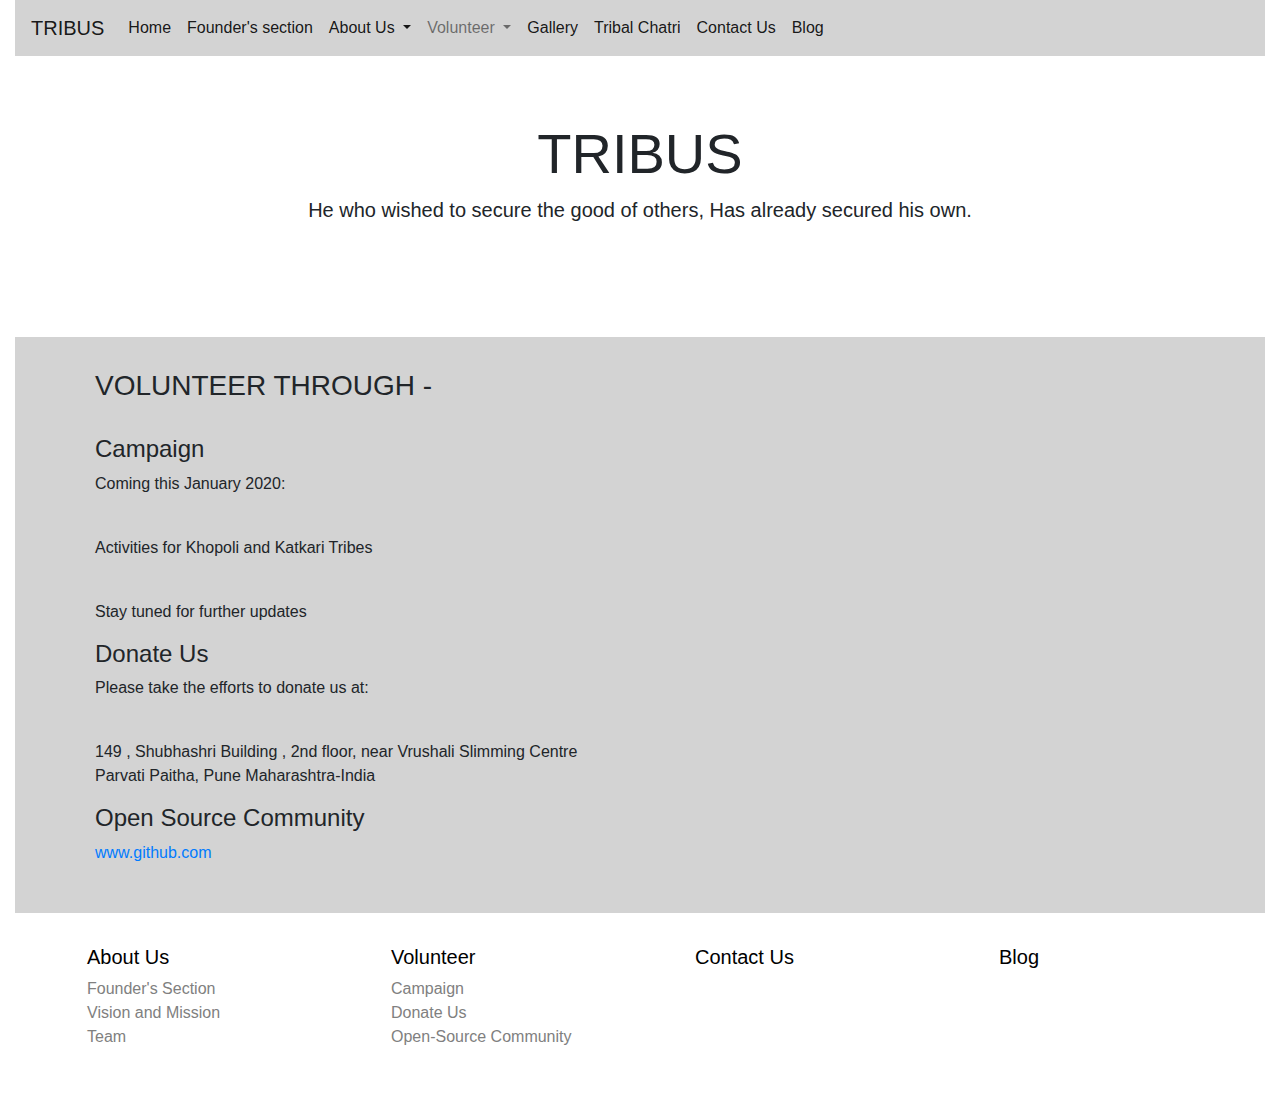
<file: TriBus-master/tribus-master/tRibus/Volunteer.html>
<!doctype html>
<html lang="en">
  <head>
    <!-- Required meta tags -->
    <meta charset="utf-8">
    <meta name="viewport" content="width=device-width, initial-scale=1, shrink-to-fit=no">

    <!-- Bootstrap CSS -->
    <link rel="stylesheet" href="bootstrap-4.3.1-dist/css/bootstrap-grid.min.css">
    <link rel="stylesheet" href="bootstrap-4.3.1-dist/css/bootstrap.min.css">
    <link rel="stylesheet" href="styles.css">
    <link rel="stylesheet" href="pages.css">

    <title>Volunteer</title>
  </head>
  <body>
    <div class="container-fluid">
        <div class="section-light">
        <nav class="navbar navbar-expand-lg navbar navbar-light" style="background-color: lightgrey;">
            <a class="navbar-brand" href="#">TRIBUS</a>
            <button class="navbar-toggler" type="button" data-toggle="collapse" data-target="#navbarNavDropdown" aria-controls="navbarNavDropdown" aria-expanded="false" aria-label="Toggle navigation">
              <span class="navbar-toggler-icon"></span>
            </button>
            <div class="collapse navbar-collapse" id="navbarNavDropdown navbarText">
              <ul class="navbar-nav">
                <li class="nav-item">
                  <a class="nav-link off" href="index.html">Home </a>
                </li>

		 <li class="nav-item">
                    <a class="nav-link" href="founder.html">Founder's section</a>
                  </li>

                <li class="nav-item dropdown">
                    <a class="nav-link dropdown-toggle" href="#" id="navbarDropdownMenuLink" role="button" data-toggle="dropdown" aria-haspopup="true" aria-expanded="false">
                      About Us
                    </a>
                    <div class="dropdown-menu" aria-labelledby="navbarDropdownMenuLink">
                      <a class="dropdown-item" href="index.html">Vision and Mission</a>
                      <a class="dropdown-item" href="index.html">Team</a>
                    </div>
                  </li>
                  <li class="nav-item dropdown active">
                    <a class="nav-link dropdown-toggle" href="#" id="navbarDropdownMenuLink" role="button" data-toggle="dropdown" aria-haspopup="true" aria-expanded="false">
                      Volunteer
                    </a>
                    <div class="dropdown-menu" aria-labelledby="navbarDropdownMenuLink">
                      <a class="dropdown-item" href="Volunteer.html">Campaign</a>
                      <a class="dropdown-item" href="Volunteer.html">Donate Us</a>
                      <a class="dropdown-item" href="Volunteer.html">Open-Source Community</a>
                     
                    </div>
                  </li>

	          <li class="nav-item">
                    <a class="nav-link" href="gallery1.html">Gallery</a>
                  </li>

		  <li class="nav-item">
                    <a class="nav-link" href="tribalchatri.html">Tribal Chatri</a>
                  </li

                  <li class="nav-item">
                    <a class="nav-link" href="ContactUs.html">Contact Us</a>
                  </li>

                  <li class="nav-item">
                    <a class="nav-link" href="blog.html">Blog</a>
                  </li>
            </div>
          </nav>

          <div class="jumbotron jumbotron-fluid">
                <div class="container">
                  <h1 class="display-4">TRIBUS</h1>
                  <p class="lead">He who wished to secure the good of others, 
                        Has already secured his own.
                        </p>
                </div>
              </div>
        </div>

        <div class="section-dark">
	    <h3>VOLUNTEER THROUGH - </h3><br>
            
            <h4>Campaign</h4>
                     
              <p>Coming this January 2020:</p><br>
	      <p> Activities for Khopoli and Katkari Tribes</p><br>
	      <p> Stay tuned for further updates</p>
           

          <h4>Donate Us</h4>
              <p>Please take the efforts to donate us at: </p><br>
	      <p>149 , Shubhashri Building , 2nd floor, near Vrushali  Slimming  Centre <br>Parvati Paitha, Pune Maharashtra-India</p>
                     
         <h4>Open Source Community</h4>
          <p><a href="https://github.com/">www.github.com</a></p></div>
                     
          <div class="section-light sec">
            <div class="row">
                <div class="col-md-3">
                    <ul>
                    <h5><a href="#" class="cat">About Us</a></h5>
                    <div class=subcat>
                            <li> <h7><a href="founder.html" class="sub-cat">Founder's Section</a></h7></li>
                            <li><h7><a href="index.html" class="sub-cat">Vision and Mission</a></h7></li>
                            <li><h7><a href="index.html" class="sub-cat">Team</a></h7></li>
                </div>
            </ul>
                </div>
                <div class=col-md-3>
                    <ul>
                   <li><h5><a href="#" class="cat">Volunteer</a></h4></li> 
                        <div class="subcat">
                        <li><h7><a href="#" class="sub-cat">Campaign</a></h7></li>
                        <li><h7><a href="#" class="sub-cat">Donate Us</a></h7></li>
                        <li><h7><a href="#" class="sub-cat">Open-Source Community</a></h7></li>
                        
                    </div>
                </ul>
                </div>
                <div class="col-md-3">
                    <ul>
                        <li><h5><a href="ContactUs.html" class="cat">Contact Us</a></h5></li>
                    </ul>
                </div>
                <div class="col-md-3">
                    <ul>
                       <li><h5><a href="blog.html" class="cat">Blog</a></h5></li> 
                    </ul>
                </div>
            </div>
        </div>
    </div>

    <!-- Optional JavaScript -->
    <!-- jQuery first, then Popper.js, then Bootstrap JS -->
    <script src="https://code.jquery.com/jquery-3.3.1.slim.min.js"
    integrity="sha384-q8i/X+965DzO0rT7abK41JStQIAqVgRVzpbzo5smXKp4YfRvH+8abtTE1Pi6jizo"
    crossorigin="anonymous"></script>
    <script src="https://cdnjs.cloudflare.com/ajax/libs/popper.js/1.14.7/umd/popper.min.js" integrity="sha384-UO2eT0CpHqdSJQ6hJty5KVphtPhzWj9WO1clHTMGa3JDZwrnQq4sF86dIHNDz0W1" crossorigin="anonymous"></script>
    <script src="bootstrap-4.3.1-dist/js/bootstrap.min.js"></script>
  </body>
</html>
</file>
<file: TriBus-master/tRibus/styles.css>
.section-light{
    background-color: #ffffff;
}
.jumbotron{
    background: none;
    text-align: center;
}
.section-dark{
    background-color: #d3d3d3;
    padding-bottom: 2rem;
    padding-top: 2rem;
    padding-left:5rem;
}

.sec{
  padding: 2rem;
}
.sub-cat{
  padding-top: 2rem;
  color: #808080;
}

.cat{
    color: black;
}

li{
    list-style-type: none;
}
</file>
<file: TriBus-master/tribus-master/tRibus/styles.css>
.section-light{
    background-color: #ffffff;
}
.jumbotron{
    background: none;
    text-align: center;
}
.section-dark{
    background-color: #d3d3d3;
    padding-bottom: 2rem;
    padding-top: 2rem;
    padding-left:5rem;
}

.sec{
  padding: 2rem;
}
.sub-cat{
  padding-top: 2rem;
  color: #808080;
}

.cat{
    color: black;
}

.contact_div1
{
	height:150px;
	position:relative;
	left:170px;
	border-radius:5px;"
}

.contact_div2
{
	height:150px;
	position:relative;
	left:165px;
	border-radius:5px;"
}

.contact_div3
{
	height:150px;
	position:relative;
	left:220px;
	border-radius:5px;"
}

.contact_content33
{
	font-size:17px;
	color:black;
}
.contact_content32
{
	font-size:17px;
	text-align:center;
	position:relative;
	left:10px;
	top:-5px;
	color:black;
}
.contact_content31
{
	font-size:17px;
	position:relative;
	left:70px;
	color:black;
}

.contact_title1
{
	font-size:22px;
	color:black;
	position:relative;
	left:110px;
}  
.contact_title2
{
	font-size:22px;
	color:black;
	position:relative;
	left:105px;
	top:-5px;
}
.contact_title3
{
	font-size:22px;
	color:black;
	position:relative;
	left:100px;
}

li{
    list-style-type: none;
}
.three_images
{
	height:460px;
	width:324px;
	border:groove;
	border-color:black;
	border-radius:5px;
}

.three_image_title
{
	color:black;
	font-size:22px;
}

.cimage
{
	height:560px;
}	

.imgmum
{
	border-radius: 8px;
	border-style: solid;
}

.imgpan
{
	border-radius: 50%;
	border-style: solid;
}
</file>
<file: TriBus-master/tribus-master/tRibus/pages.css>
.page{
    padding-bottom: 3rem;
}

.cont{
    padding-bottom: 2rem;
}

.navbar-light .navbar-nav .active>.nav-link, .navbar-light .navbar-nav .nav-link.active, .navbar-light .navbar-nav .nav-link.show, .navbar-light .navbar-nav .show>.nav-link {
    color: rgba(0,0,0,.5);
}

.navbar-light .navbar-nav .nav-link {
    color: rgba(0,0,0,.9);
}
</file>
